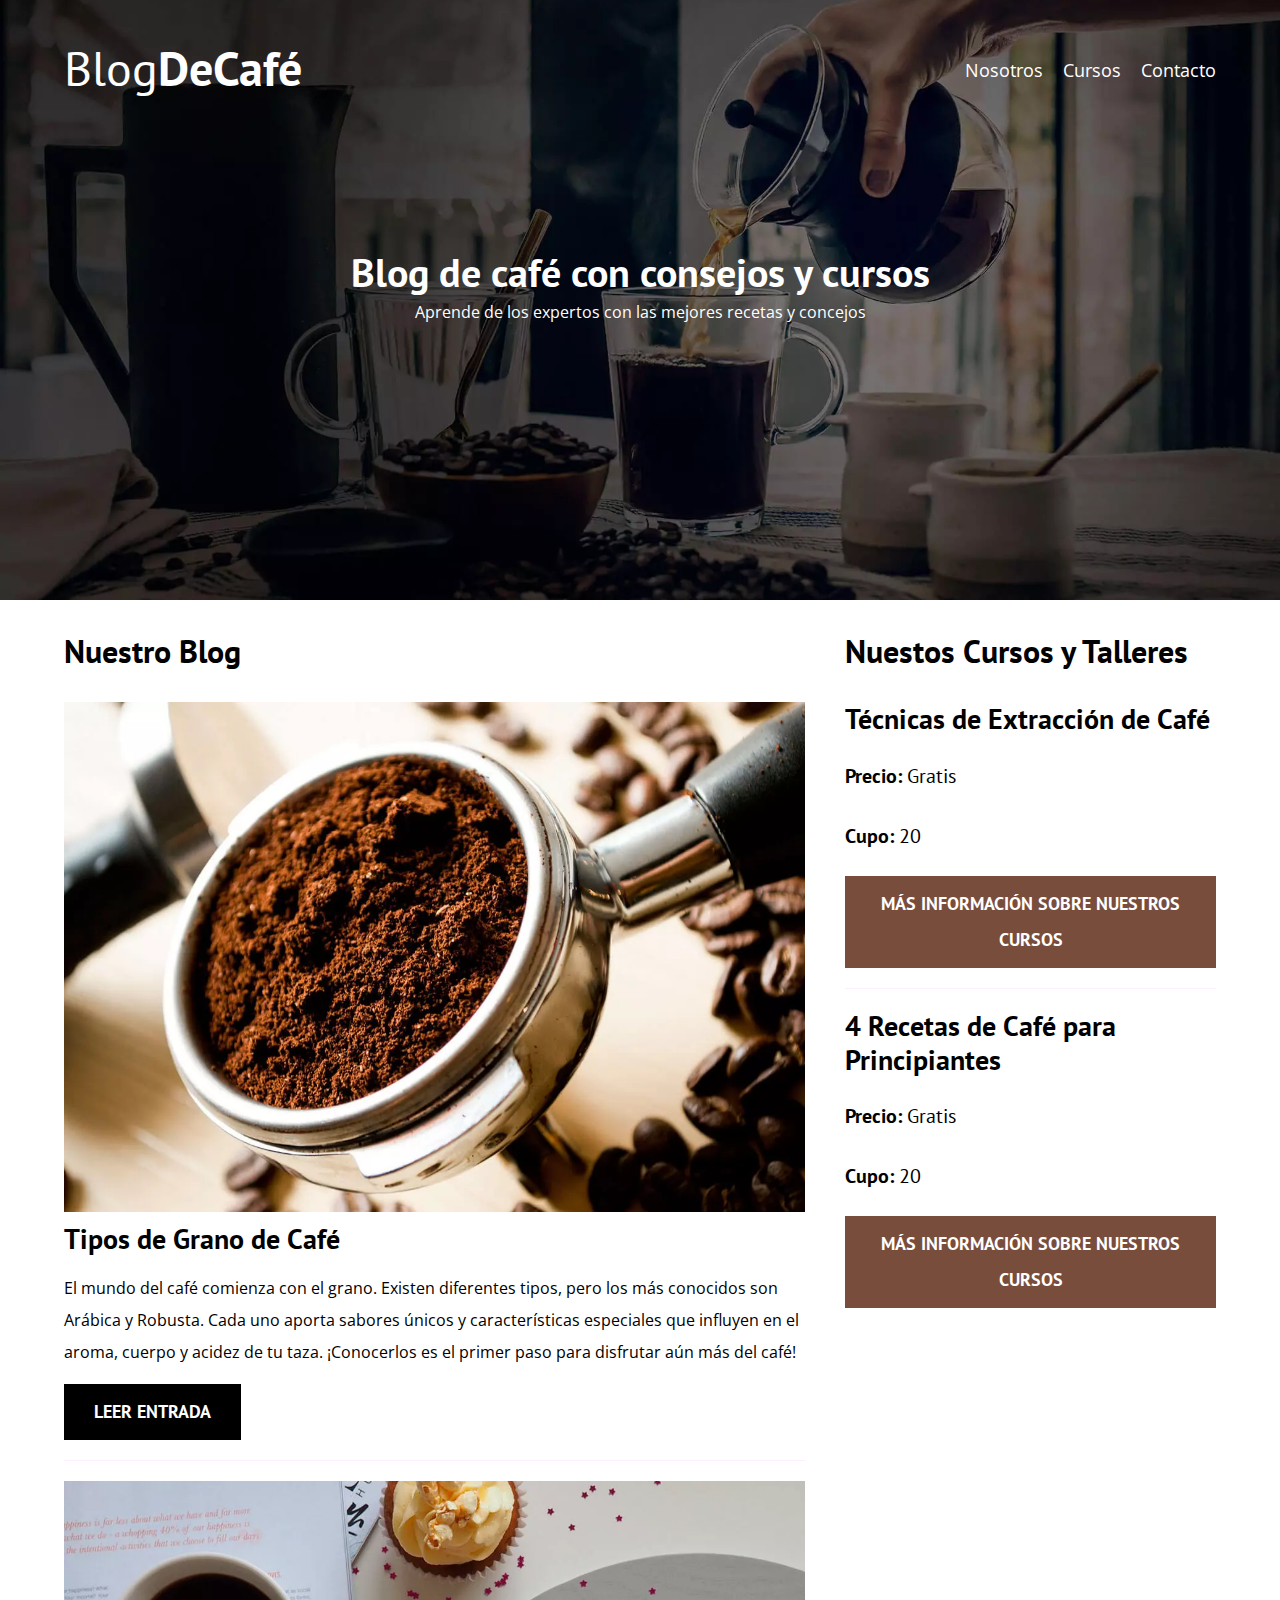
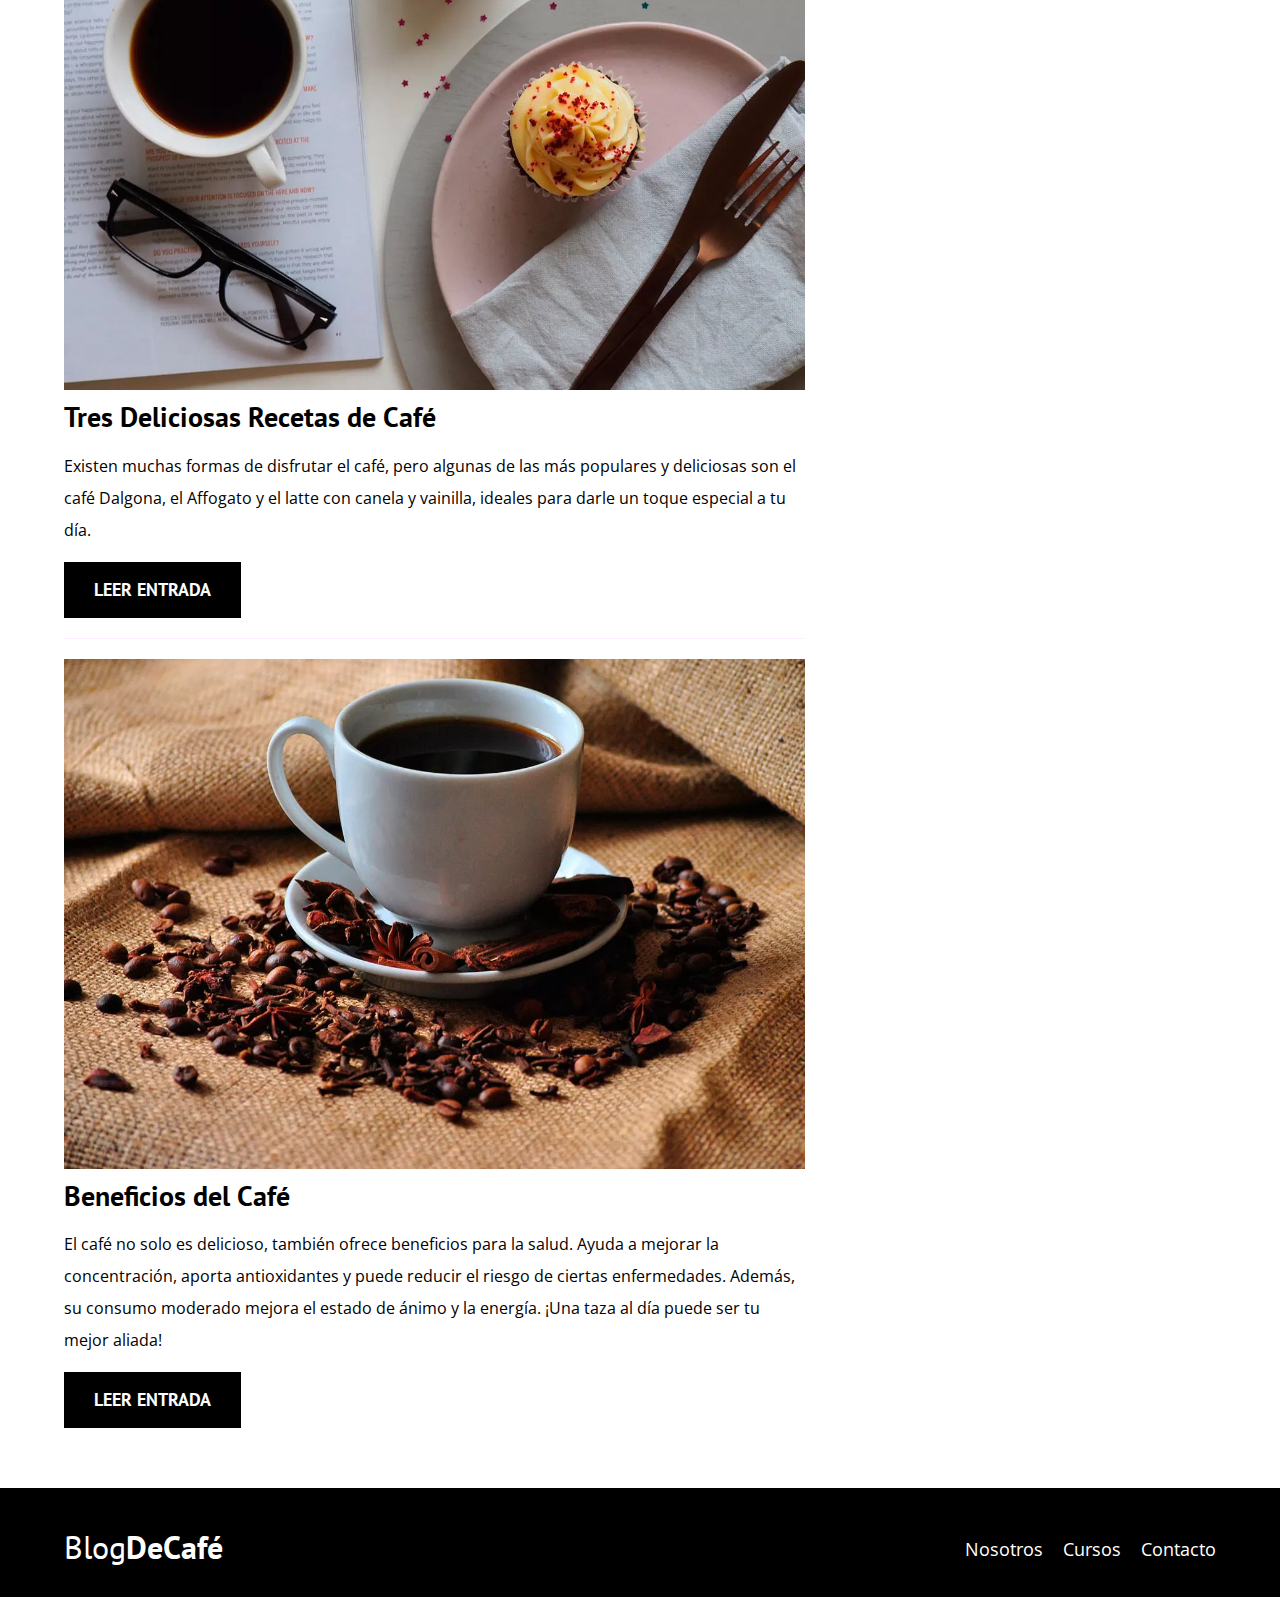
<file: index.html>
<!DOCTYPE html>
<html lang="es">
<head>
    <meta charset="UTF-8">
    <meta name="viewport" content="width=device-width, initial-scale=1.0">
    <title>BlogDeCafe</title>
    <meta name="description" content="Página web de blog de café">
    <!--prefetch-->
    <link rel="prefetch" href="nosotros.html" as="document">

    <link rel="preconnect" href="https://fonts.googleapis.com">
    <link rel="preconnect" href="https://fonts.gstatic.com" crossorigin>
    <link href="https://fonts.googleapis.com/css2?family=Open+Sans:ital@0;1&family=PT+Sans:wght@400;700&display=swap" rel="stylesheet">
    <link rel="preconnect" href="https://fonts.googleapis.com">
    <link rel="preconnect" href="https://fonts.gstatic.com" crossorigin>
    <link href="https://fonts.googleapis.com/css2?family=Open+Sans:ital@0;1&family=PT+Sans:wght@400;700&display=swap" rel="stylesheet">

    <link rel="preload" href="/assets/styles/normalize.css" as="style">
    <link rel="stylesheet" href="/assets/styles/normalize.css">
    <link rel="preload" href="/assets/styles/styles.css" as="style">
    <link rel="stylesheet" href="/assets/styles/styles.css">


</head>
<body>
    
    <header class="header">

        <div class="contenedor">
            <div class="barra">
                <a href="index.html" class="logo">
                    <h1 class="logo__nombre no-margin centrar-texto">
                        Blog<span class="logo__bold">DeCafé</span>
                    </h1>
                </a>

                <nav class="navegacion">
                    <a href="nosotros.html" class="navegacion__enlace">
                        Nosotros
                    </a>
                    <a href="cursos.html" class="navegacion__enlace">
                        Cursos
                    </a>
                    <a href="contacto.html" class="navegacion__enlace">
                        Contacto
                    </a>
                </nav>

            </div>
        </div>


        <div class="header__texto">
            <h2 class="no-margin">Blog de café con consejos y cursos</h2>
            <p class="no-margin">Aprende de los expertos con las mejores recetas y concejos</p>
        </div>
    </header>

    <div class="contenedor contenido-principal">
        <main class="blog">
            <h3>
                Nuestro Blog
            </h3>

            <article class="entrada"><!--entrada-->
                
                <div class="entrada__imagen">
                    <picture>
                        <source loading="lazy"  srcset="/assets/img/blog1.webp" type="image/webp">
                        <img loading="lazy" src="/assets/img/blog1.jpg" alt="Imagen blog de café">
                    </picture>
                    
                </div>
                
                <div class="entrada__contenido">
                    <h4 class="no-margin">
                        Tipos de Grano de Café
                    </h4>
                    <p>El mundo del café comienza con el grano. Existen diferentes tipos, pero los más conocidos son Arábica y Robusta. Cada uno aporta sabores únicos y características especiales que influyen en el aroma, cuerpo y acidez de tu taza. ¡Conocerlos es el primer paso para disfrutar aún más del café!</p>
                    <a class="boton boton--primario" href="entradaBlog1.html">Leer Entrada</a>
                </div>
            </article><!--entrada-->

            <article class="entrada"><!--entrada-->
                
                <div class="entrada__imagen">
                    <picture>
                        <source loading="lazy"  srcset="/assets/img/blog2.webp" type="image/webp">
                        <img loading="lazy" src="/assets/img/blog2.jpg" alt="Imagen blog de café">
                    </picture>
                    
                </div>
                
                <div class="entrada__contenido">
                    <h4 class="no-margin">
                        Tres Deliciosas Recetas de  Café
                    </h4>
                    <p>Existen muchas formas de disfrutar el café, pero algunas de las más populares y deliciosas son el café Dalgona, el Affogato y el latte con canela y vainilla, ideales para darle un toque especial a tu día.</p>
                    <a class="boton boton--primario" href="entradaBlog2.html">Leer Entrada</a>
                </div>
            </article><!--entrada-->

            <article class="entrada"><!--entrada-->
                
                <div class="entrada__imagen">
                    <picture>
                        <source loading="lazy"  srcset="/assets/img/blog3.webp" type="image/webp">
                        <img loading="lazy" src="/assets/img/blog3.jpg" alt="Imagen blog de café">
                    </picture>
                    
                </div>
                
                <div class="entrada__contenido">
                    <h4 class="no-margin">
                        Beneficios del Café
                    </h4>
                    <p>El café no solo es delicioso, también ofrece beneficios para la salud. Ayuda a mejorar la concentración, aporta antioxidantes y puede reducir el riesgo de ciertas enfermedades. Además, su consumo moderado mejora el estado de ánimo y la energía. ¡Una taza al día puede ser tu mejor aliada!

                    </p>
                    <a class="boton boton--primario" href="entradaBlog3.html">Leer Entrada</a>
                </div>
            </article><!--entrada-->
            
        </main>


        <aside class="sidebar">
            <h3>Nuestos Cursos y Talleres</h3>

            <ul class="cursos no-padding">
                <li class="widget-curso">
                    <h4 class="no-margin">Técnicas de Extracción de Café</h4>
                    <p class="widget-curso__label">Precio:
                        <span class="widget-curso__info">Gratis</span>
                    </p>

                    <p class="widget-curso__label">Cupo:
                        <span class="widget-curso__info">20</span>
                    </p>

                    <a class="boton boton--secundario" href="entradaBlog4.html">Más información sobre nuestros cursos</a>

                </li>

                <li class="widget-curso">
                    <h4 class="no-margin">4 Recetas de Café para Principiantes</h4>
                    <p class="widget-curso__label">Precio:
                        <span class="widget-curso__info">Gratis</span>
                    </p>

                    <p class="widget-curso__label">Cupo:
                        <span class="widget-curso__info">20</span>
                    </p>

                    <a class="boton boton--secundario" href="entradaBlog5.html">Más información sobre nuestros cursos</a>

                </li>


            </ul>

        </aside>
    </div>

    

    <footer class="footer">
        <div class="contenedor">
            <div class="barra">
                <a href="index.html" class="logo">
                    <h3 class="logo__nombre no-margin centrar-texto">
                        Blog<span class="logo__bold">DeCafé</span>
                    </h3>
                </a>
    
                <nav class="navegacion">
                    <a href="nosotros.html" class="navegacion__enlace">
                        Nosotros
                    </a>
                    <a href="cursos.html" class="navegacion__enlace">
                        Cursos
                    </a>
                    <a href="contacto.html" class="navegacion__enlace">
                        Contacto
                    </a>
                </nav>
    
            </div>    
        </div>

    </footer>

    <script src="js/modernizr.js"></script>

</body>
</html>
</file>
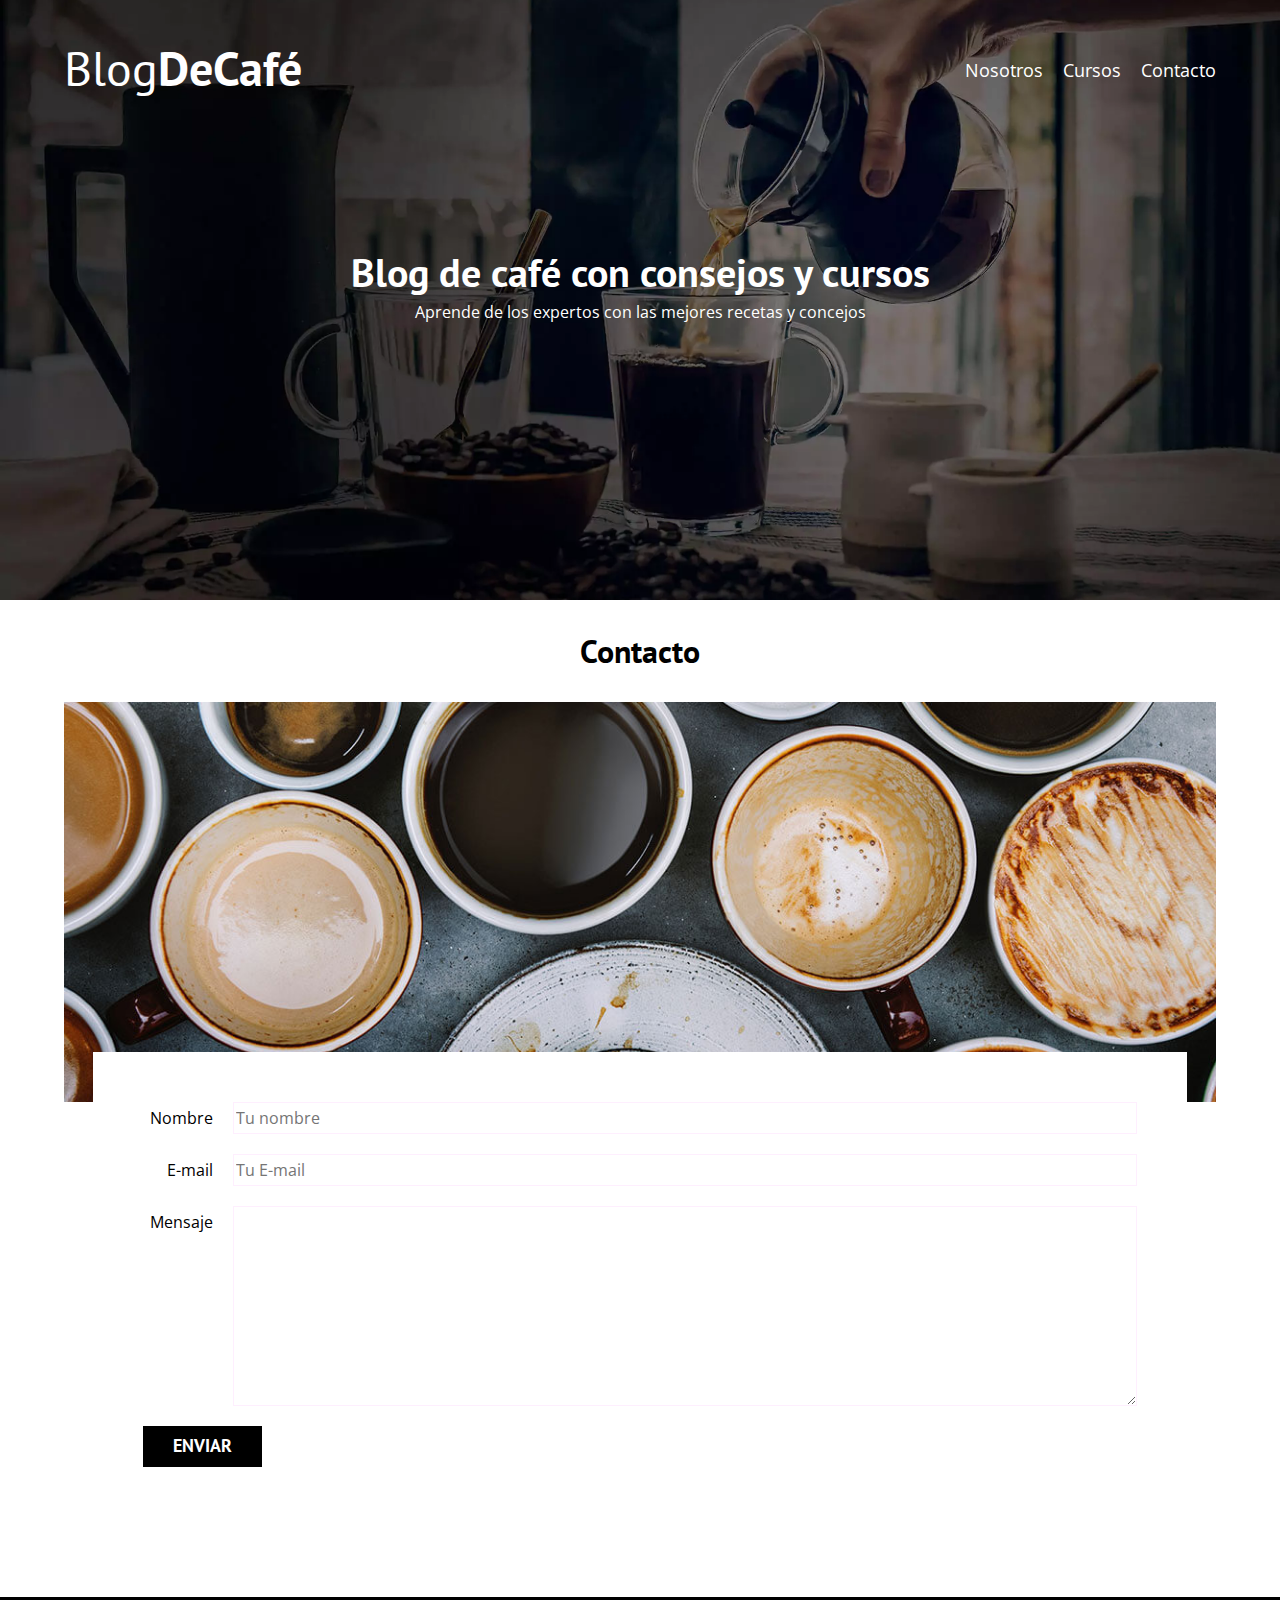
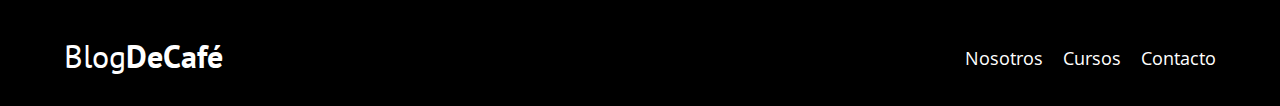
<file: contacto.html>
<!DOCTYPE html>
<html lang="es">
    <head>
        <meta charset="UTF-8">
        <meta name="viewport" content="width=device-width, initial-scale=1.0">
        <title>BlogDeCafe</title>
    
        <link rel="preconnect" href="https://fonts.googleapis.com">
        <link rel="preconnect" href="https://fonts.gstatic.com" crossorigin>
        <link href="https://fonts.googleapis.com/css2?family=Open+Sans:ital@0;1&family=PT+Sans:wght@400;700&display=swap" rel="stylesheet">
        <link rel="preconnect" href="https://fonts.googleapis.com">
        <link rel="preconnect" href="https://fonts.gstatic.com" crossorigin>
        <link href="https://fonts.googleapis.com/css2?family=Open+Sans:ital@0;1&family=PT+Sans:wght@400;700&display=swap" rel="stylesheet">
    
        <link rel="preload" href="/assets/styles/normalize.css" as="style">
        <link rel="stylesheet" href="/assets/styles/normalize.css">
        <link rel="preload" href="/assets/styles/styles.css" as="style">
        <link rel="stylesheet" href="/assets/styles/styles.css">
    
        <link rel="preload" href="assets/img/blog1.jpg" as="image">
    
    </head>
<body>
    
    <header class="header">

        <div class="contenedor">
            <div class="barra">
                <a href="index.html" class="logo">
                    <h1 class="logo__nombre no-margin centrar-texto">
                        Blog<span class="logo__bold">DeCafé</span>
                    </h1>
                </a>

                <nav class="navegacion">
                    <a href="nosotros.html" class="navegacion__enlace">
                        Nosotros
                    </a>
                    <a href="cursos.html" class="navegacion__enlace">
                        Cursos
                    </a>
                    <a href="contacto.html" class="navegacion__enlace">
                        Contacto
                    </a>
                </nav>

            </div>
        </div>


        <div class="header__texto">
            <h2 class="no-margin">Blog de café con consejos y cursos</h2>
            <p class="no-margin">Aprende de los expertos con las mejores recetas y concejos</p>
        </div>
    </header>


    <main class="contenedor">
        <h3 class="centrar-texto">
           Contacto
        </h3>

        <div class="contacto-bg">

        </div>
        
        <form class="formulario">
            <div class="campo">
                <label for="nombre" class="campo__label">Nombre</label>
                <input class="campo__field" type="text" placeholder="Tu nombre" id="nombre">
            </div>

            <div class="campo">
                <label class="campo__label" for="email">E-mail</label>
                <input class="campo__field" type="email" placeholder="Tu E-mail" id="email">
            </div>

            <div class="campo">
                <label class="campo__label" for="mensaje">Mensaje</label>
                <textarea class="campo__field campo__field--texarea" id="mensaje"></textarea>
            </div>

            <div class="campo">
                <input type="submit" value="Enviar" class="boton boton--primario">
            </div>

        </form>

    </main>


    <footer class="footer">
        <div class="contenedor">
            <div class="barra">
                <a href="index.html" class="logo">
                    <h3 class="logo__nombre no-margin centrar-texto">
                        Blog<span class="logo__bold">DeCafé</span>
                    </h3>
                </a>
    
                <nav class="navegacion">
                    <a href="nosotros.html" class="navegacion__enlace">
                        Nosotros
                    </a>
                    <a href="cursos.html" class="navegacion__enlace">
                        Cursos
                    </a>
                    <a href="contacto.html" class="navegacion__enlace">
                        Contacto
                    </a>
                </nav>
    
            </div>    
        </div>

    </footer>

    <script src="js/modernizr.js"></script>

</body>
</html>
</file>
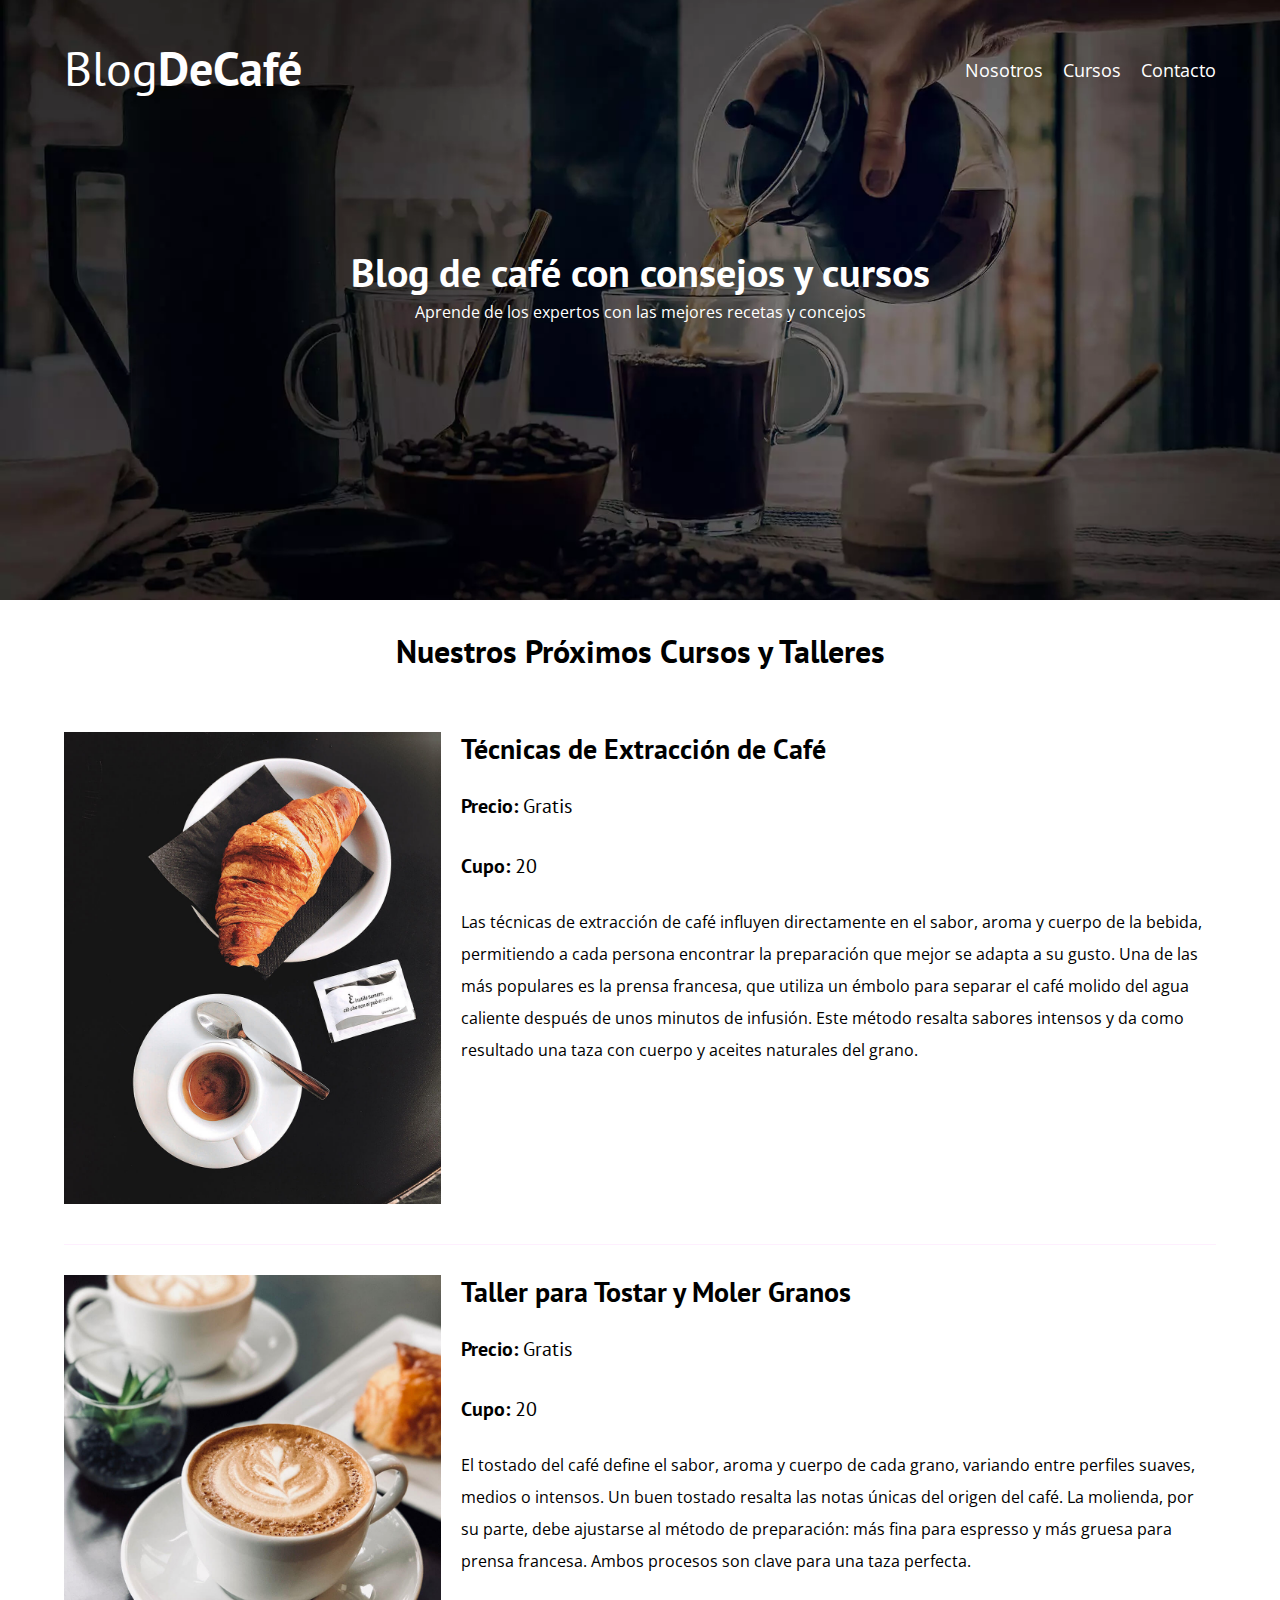
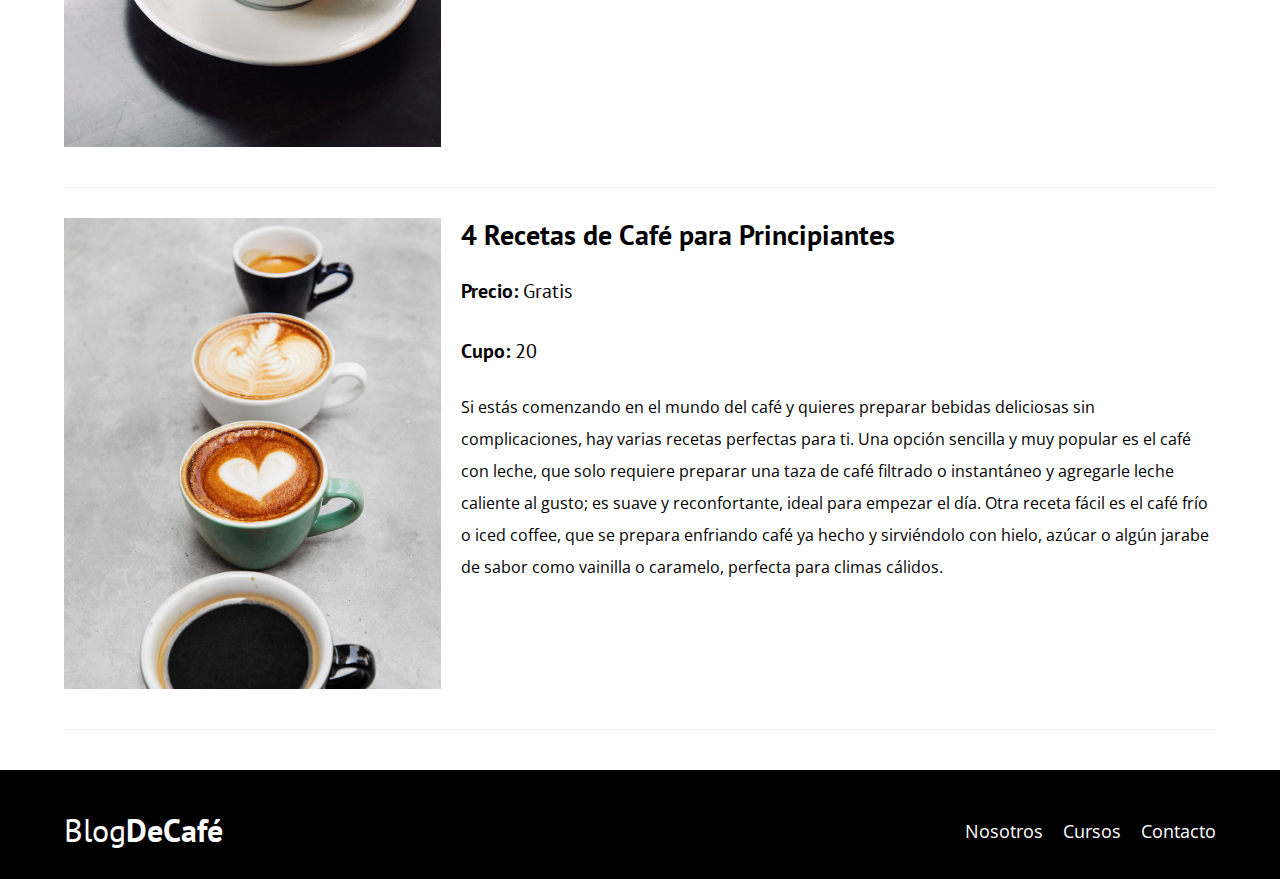
<file: cursos.html>
<!DOCTYPE html>
<html lang="es">
    <head>
        <meta charset="UTF-8">
        <meta name="viewport" content="width=device-width, initial-scale=1.0">
        <title>BlogDeCafe</title>
    
        <link rel="preconnect" href="https://fonts.googleapis.com">
        <link rel="preconnect" href="https://fonts.gstatic.com" crossorigin>
        <link href="https://fonts.googleapis.com/css2?family=Open+Sans:ital@0;1&family=PT+Sans:wght@400;700&display=swap" rel="stylesheet">
        <link rel="preconnect" href="https://fonts.googleapis.com">
        <link rel="preconnect" href="https://fonts.gstatic.com" crossorigin>
        <link href="https://fonts.googleapis.com/css2?family=Open+Sans:ital@0;1&family=PT+Sans:wght@400;700&display=swap" rel="stylesheet">
    
        <link rel="preload" href="/assets/styles/normalize.css" as="style">
        <link rel="stylesheet" href="/assets/styles/normalize.css">
        <link rel="preload" href="/assets/styles/styles.css" as="style">
        <link rel="stylesheet" href="/assets/styles/styles.css">
    
        <link rel="preload" href="assets/img/blog1.jpg" as="image">
    
    </head>
<body>
    
    <header class="header">

        <div class="contenedor">
            <div class="barra">
                <a href="index.html" class="logo">
                    <h1 class="logo__nombre no-margin centrar-texto">
                        Blog<span class="logo__bold">DeCafé</span>
                    </h1>
                </a>

                <nav class="navegacion">
                    <a href="nosotros.html" class="navegacion__enlace">
                        Nosotros
                    </a>
                    <a href="cursos.html" class="navegacion__enlace">
                        Cursos
                    </a>
                    <a href="contacto.html" class="navegacion__enlace">
                        Contacto
                    </a>
                </nav>

            </div>
        </div>


        <div class="header__texto">
            <h2 class="no-margin">Blog de café con consejos y cursos</h2>
            <p class="no-margin">Aprende de los expertos con las mejores recetas y concejos</p>
        </div>
    </header>


    <main class="contenedor">
        <h3 class="centrar-texto">
           Nuestros Próximos Cursos y Talleres
        </h3>

        <div class="curso">

            <div class="curso__imagen">
                <img src="assets/img/curso1.jpg" alt="Imagen del curso 1">
            </div>

            <div class="curso__informacion">
                <h4 class="no-margin">Técnicas de Extracción de Café</h4>
            
                <p class="curso__label">Precio:
                    <span class="curso__info">Gratis</span>
                </p>

                <p class="curso__label">Cupo:
                    <span class="curso__info">20</span>
                </p>

                <p class="curso__descripcion">
                    Las técnicas de extracción de café influyen directamente en el sabor, aroma y cuerpo de la bebida, permitiendo a cada persona encontrar la preparación que mejor se adapta a su gusto. Una de las más populares es la prensa francesa, que utiliza un émbolo para separar el café molido del agua caliente después de unos minutos de infusión. Este método resalta sabores intensos y da como resultado una taza con cuerpo y aceites naturales del grano.
                </p>

            </div><!--curso infromacion-->

        </div><!--curso-->

        <div class="curso">

            <div class="curso__imagen">
                <img src="assets/img/curso2.jpg" alt="Imagen del curso 2">
            </div>

            <div class="curso__informacion">
                <h4 class="no-margin">Taller para Tostar y Moler Granos</h4>
            
                <p class="curso__label">Precio:
                    <span class="curso__info">Gratis</span>
                </p>

                <p class="curso__label">Cupo:
                    <span class="curso__info">20</span>
                </p>

                <p class="curso__descripcion">
                    El tostado del café define el sabor, aroma y cuerpo de cada grano, variando entre perfiles suaves, medios o intensos. Un buen tostado resalta las notas únicas del origen del café. La molienda, por su parte, debe ajustarse al método de preparación: más fina para espresso y más gruesa para prensa francesa. Ambos procesos son clave para una taza perfecta. 
                </p>

            </div><!--curso infromacion-->

        </div><!--curso-->

        <div class="curso">

            <div class="curso__imagen">
                <img src="assets/img/curso3.jpg" alt="Imagen del curso 3">
            </div>

            <div class="curso__informacion">
                <h4 class="no-margin">4 Recetas de Café para Principiantes</h4>
            
                <p class="curso__label">Precio:
                    <span class="curso__info">Gratis</span>
                </p>

                <p class="curso__label">Cupo:
                    <span class="curso__info">20</span>
                </p>

                <p class="curso__descripcion">
                    Si estás comenzando en el mundo del café y quieres preparar bebidas deliciosas sin complicaciones, hay varias recetas perfectas para ti. Una opción sencilla y muy popular es el café con leche, que solo requiere preparar una taza de café filtrado o instantáneo y agregarle leche caliente al gusto; es suave y reconfortante, ideal para empezar el día. Otra receta fácil es el café frío o iced coffee, que se prepara enfriando café ya hecho y sirviéndolo con hielo, azúcar o algún jarabe de sabor como vainilla o caramelo, perfecta para climas cálidos.
                </p>

            </div><!--curso infromacion-->

        </div><!--curso-->

    </main>


    <footer class="footer">
        <div class="contenedor">
            <div class="barra">
                <a href="index.html" class="logo">
                    <h3 class="logo__nombre no-margin centrar-texto">
                        Blog<span class="logo__bold">DeCafé</span>
                    </h3>
                </a>
    
                <nav class="navegacion">
                    <a href="nosotros.html" class="navegacion__enlace">
                        Nosotros
                    </a>
                    <a href="cursos.html" class="navegacion__enlace">
                        Cursos
                    </a>
                    <a href="contacto.html" class="navegacion__enlace">
                        Contacto
                    </a>
                </nav>
    
            </div>    
        </div>

    </footer>
    <script src="js/modernizr.js"></script>
</body>
</html>
</file>
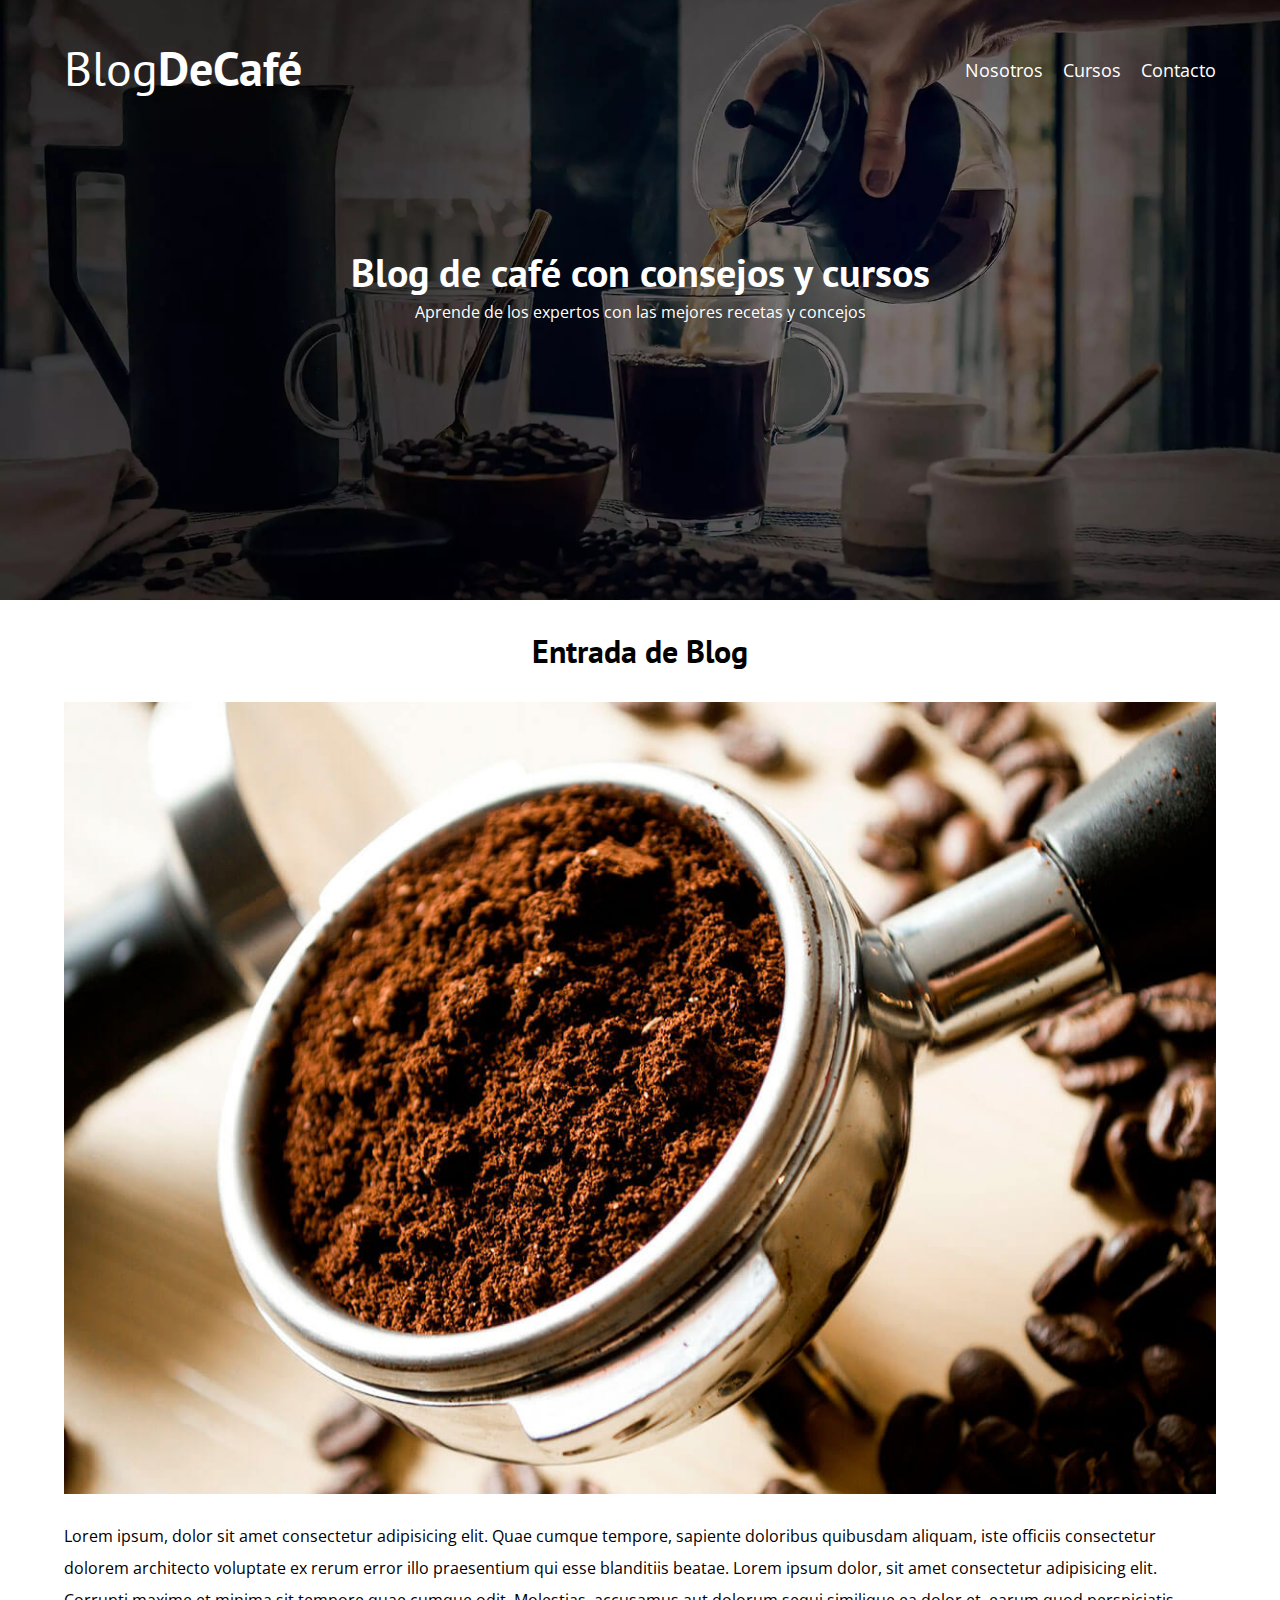
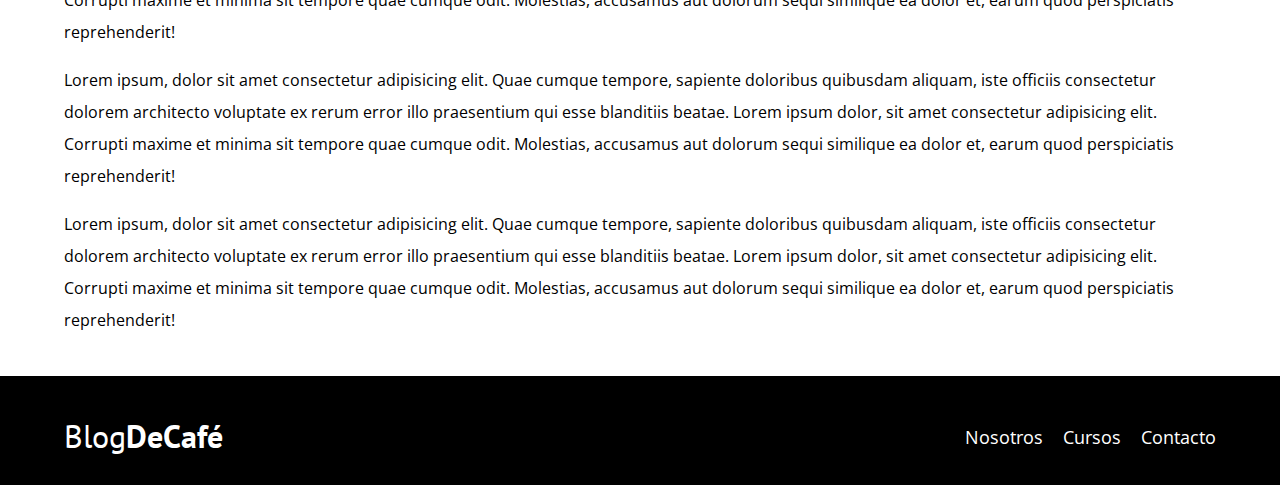
<file: entrada.html>
<!DOCTYPE html>
<html lang="es">
    <head>
        <meta charset="UTF-8">
        <meta name="viewport" content="width=device-width, initial-scale=1.0">
        <title>BlogDeCafe</title>
    
        <link rel="preconnect" href="https://fonts.googleapis.com">
        <link rel="preconnect" href="https://fonts.gstatic.com" crossorigin>
        <link href="https://fonts.googleapis.com/css2?family=Open+Sans:ital@0;1&family=PT+Sans:wght@400;700&display=swap" rel="stylesheet">
        <link rel="preconnect" href="https://fonts.googleapis.com">
        <link rel="preconnect" href="https://fonts.gstatic.com" crossorigin>
        <link href="https://fonts.googleapis.com/css2?family=Open+Sans:ital@0;1&family=PT+Sans:wght@400;700&display=swap" rel="stylesheet">
    
        <link rel="preload" href="/assets/styles/normalize.css" as="style">
        <link rel="stylesheet" href="/assets/styles/normalize.css">
        <link rel="preload" href="/assets/styles/styles.css" as="style">
        <link rel="stylesheet" href="/assets/styles/styles.css">
    
        <link rel="preload" href="assets/img/blog1.jpg" as="image">
    
    </head>
<body>
    
    <header class="header">

        <div class="contenedor">
            <div class="barra">
                <a href="index.html" class="logo">
                    <h1 class="logo__nombre no-margin centrar-texto">
                        Blog<span class="logo__bold">DeCafé</span>
                    </h1>
                </a>

                <nav class="navegacion">
                    <a href="nosotros.html" class="navegacion__enlace">
                        Nosotros
                    </a>
                    <a href="cursos.html" class="navegacion__enlace">
                        Cursos
                    </a>
                    <a href="contacto.html" class="navegacion__enlace">
                        Contacto
                    </a>
                </nav>

            </div>
        </div>


        <div class="header__texto">
            <h2 class="no-margin">Blog de café con consejos y cursos</h2>
            <p class="no-margin">Aprende de los expertos con las mejores recetas y concejos</p>
        </div>
    </header>


    <main class="contenedor">
        <h3 class="centrar-texto">
            Entrada de Blog
        </h3>

        <img src="assets/img/blog1.jpg" alt="Imagen del Blog">

        <p>
            Lorem ipsum, dolor sit amet consectetur adipisicing elit. Quae cumque tempore, sapiente doloribus quibusdam aliquam, iste officiis consectetur dolorem architecto voluptate ex rerum error illo praesentium qui esse blanditiis beatae.
            Lorem ipsum dolor, sit amet consectetur adipisicing elit. Corrupti maxime et minima sit tempore quae cumque odit. Molestias, accusamus aut dolorum sequi similique ea dolor et, earum quod perspiciatis reprehenderit!
        </p>

        <p>
            Lorem ipsum, dolor sit amet consectetur adipisicing elit. Quae cumque tempore, sapiente doloribus quibusdam aliquam, iste officiis consectetur dolorem architecto voluptate ex rerum error illo praesentium qui esse blanditiis beatae.
            Lorem ipsum dolor, sit amet consectetur adipisicing elit. Corrupti maxime et minima sit tempore quae cumque odit. Molestias, accusamus aut dolorum sequi similique ea dolor et, earum quod perspiciatis reprehenderit!
        </p>

        <p>
            Lorem ipsum, dolor sit amet consectetur adipisicing elit. Quae cumque tempore, sapiente doloribus quibusdam aliquam, iste officiis consectetur dolorem architecto voluptate ex rerum error illo praesentium qui esse blanditiis beatae.
            Lorem ipsum dolor, sit amet consectetur adipisicing elit. Corrupti maxime et minima sit tempore quae cumque odit. Molestias, accusamus aut dolorum sequi similique ea dolor et, earum quod perspiciatis reprehenderit!
        </p>
        

    </main>


    <footer class="footer">
        <div class="contenedor">
            <div class="barra">
                <a href="index.html" class="logo">
                    <h3 class="logo__nombre no-margin centrar-texto">
                        Blog<span class="logo__bold">DeCafé</span>
                    </h3>
                </a>
    
                <nav class="navegacion">
                    <a href="nosotros.html" class="navegacion__enlace">
                        Nosotros
                    </a>
                    <a href="cursos.html" class="navegacion__enlace">
                        Cursos
                    </a>
                    <a href="contacto.html" class="navegacion__enlace">
                        Contacto
                    </a>
                </nav>
    
            </div>    
        </div>

    </footer>
    <script src="js/modernizr.js"></script>
</body>
</html>
</file>
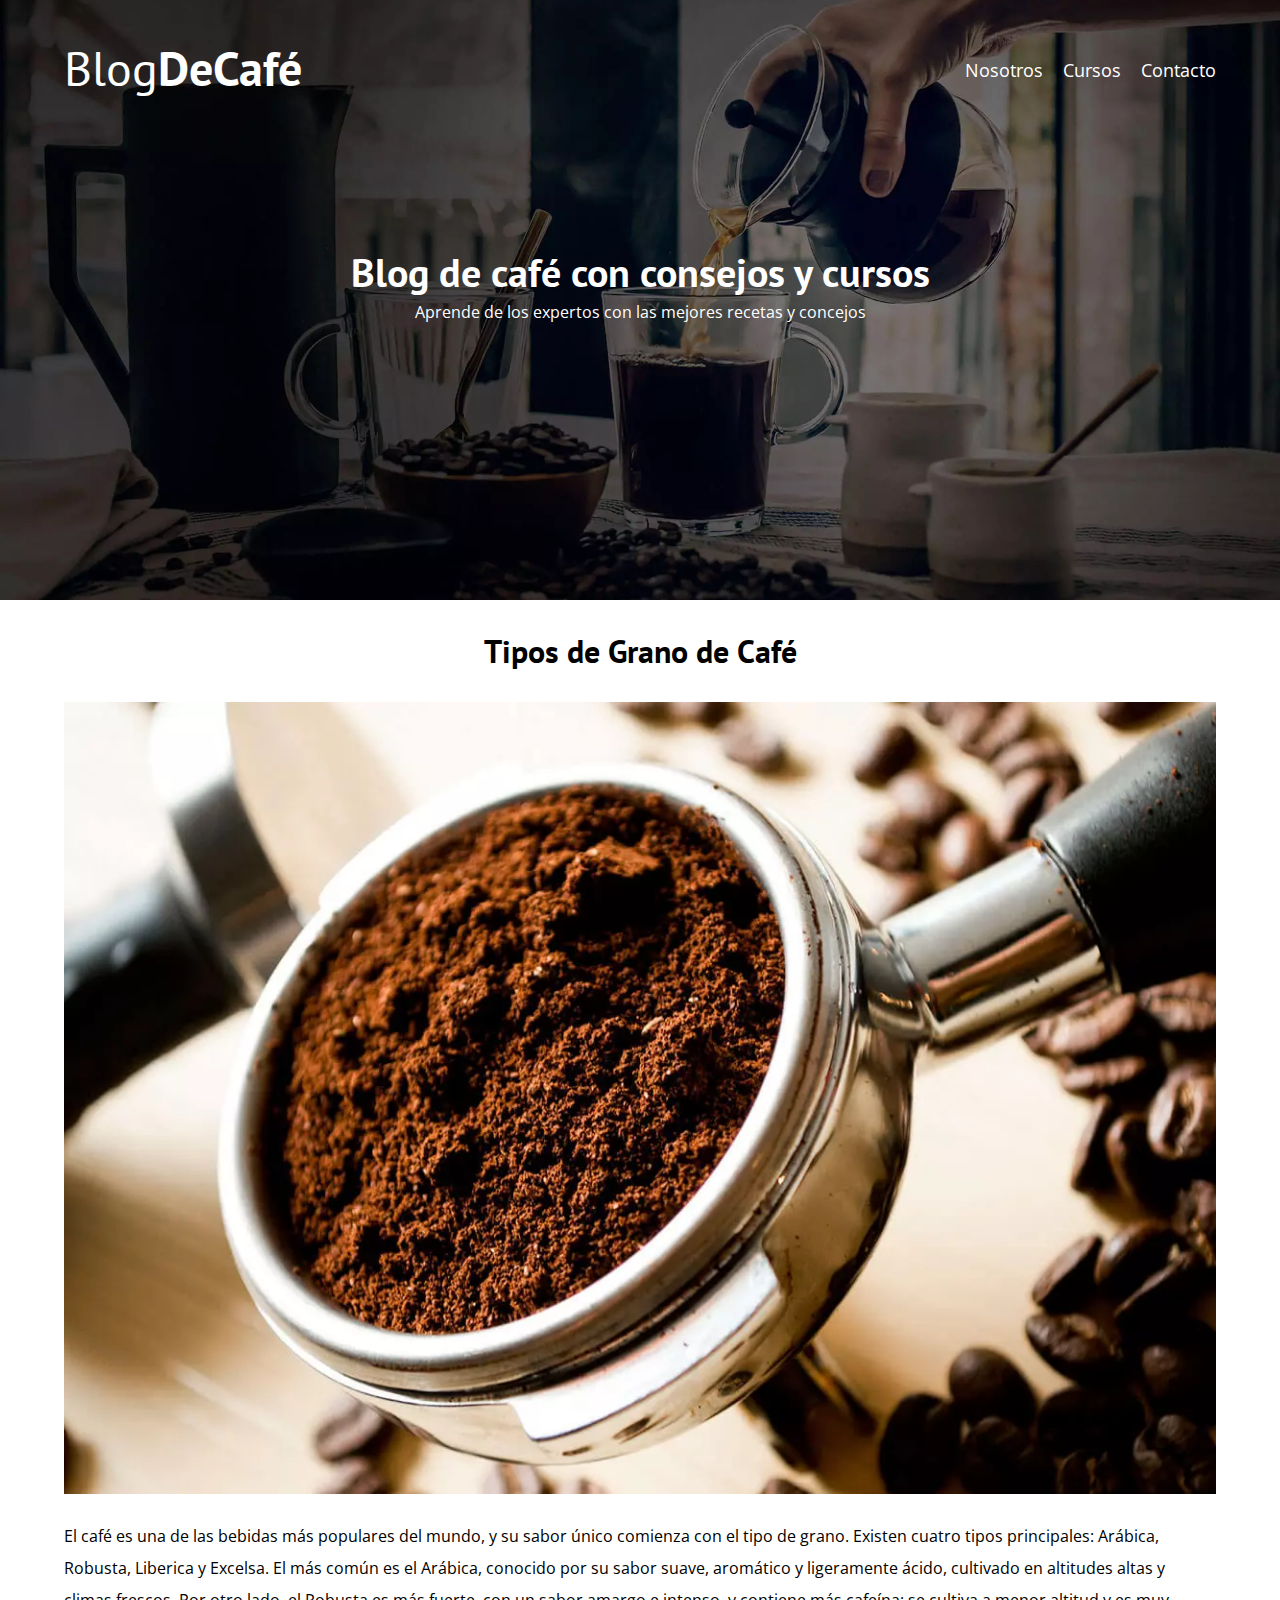
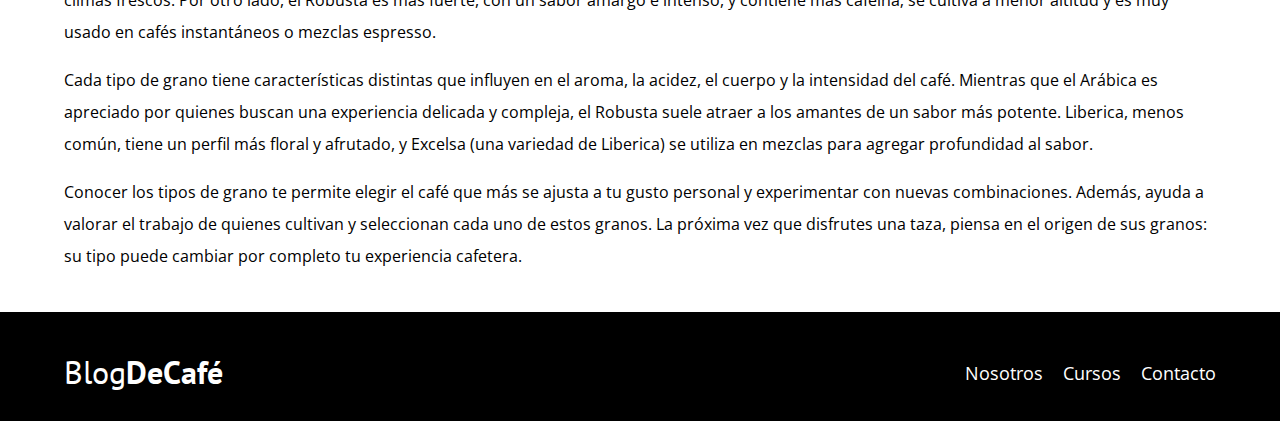
<file: entradaBlog1.html>
<!DOCTYPE html>
<html lang="es">
    <head>
        <meta charset="UTF-8">
        <meta name="viewport" content="width=device-width, initial-scale=1.0">
        <title>BlogDeCafe</title>
    
        <link rel="preconnect" href="https://fonts.googleapis.com">
        <link rel="preconnect" href="https://fonts.gstatic.com" crossorigin>
        <link href="https://fonts.googleapis.com/css2?family=Open+Sans:ital@0;1&family=PT+Sans:wght@400;700&display=swap" rel="stylesheet">
        <link rel="preconnect" href="https://fonts.googleapis.com">
        <link rel="preconnect" href="https://fonts.gstatic.com" crossorigin>
        <link href="https://fonts.googleapis.com/css2?family=Open+Sans:ital@0;1&family=PT+Sans:wght@400;700&display=swap" rel="stylesheet">
    
        <link rel="preload" href="/assets/styles/normalize.css" as="style">
        <link rel="stylesheet" href="/assets/styles/normalize.css">
        <link rel="preload" href="/assets/styles/styles.css" as="style">
        <link rel="stylesheet" href="/assets/styles/styles.css">
    
        <link rel="preload" href="assets/img/blog1.jpg" as="image">
    
    </head>
<body>
    
    <header class="header">

        <div class="contenedor">
            <div class="barra">
                <a href="index.html" class="logo">
                    <h1 class="logo__nombre no-margin centrar-texto">
                        Blog<span class="logo__bold">DeCafé</span>
                    </h1>
                </a>

                <nav class="navegacion">
                    <a href="nosotros.html" class="navegacion__enlace">
                        Nosotros
                    </a>
                    <a href="cursos.html" class="navegacion__enlace">
                        Cursos
                    </a>
                    <a href="contacto.html" class="navegacion__enlace">
                        Contacto
                    </a>
                </nav>

            </div>
        </div>


        <div class="header__texto">
            <h2 class="no-margin">Blog de café con consejos y cursos</h2>
            <p class="no-margin">Aprende de los expertos con las mejores recetas y concejos</p>
        </div>
    </header>


    <main class="contenedor">
        <h3 class="centrar-texto">
            Tipos de Grano de Café
        </h3>
        <picture>
            <source loading="lazy"  srcset="/assets/img/blog1.webp" type="image/webp">
            <img loading="lazy" src="/assets/img/blog1.jpg" alt="Imagen blog de café">
        </picture>
        <p>
            El café es una de las bebidas más populares del mundo, y su sabor único comienza con el tipo de grano. Existen cuatro tipos principales: Arábica, Robusta, Liberica y Excelsa. El más común es el Arábica, conocido por su sabor suave, aromático y ligeramente ácido, cultivado en altitudes altas y climas frescos. Por otro lado, el Robusta es más fuerte, con un sabor amargo e intenso, y contiene más cafeína; se cultiva a menor altitud y es muy usado en cafés instantáneos o mezclas espresso.
        </p>

        <p>
            Cada tipo de grano tiene características distintas que influyen en el aroma, la acidez, el cuerpo y la intensidad del café. Mientras que el Arábica es apreciado por quienes buscan una experiencia delicada y compleja, el Robusta suele atraer a los amantes de un sabor más potente. Liberica, menos común, tiene un perfil más floral y afrutado, y Excelsa (una variedad de Liberica) se utiliza en mezclas para agregar profundidad al sabor.
        </p>

        <p>
            Conocer los tipos de grano te permite elegir el café que más se ajusta a tu gusto personal y experimentar con nuevas combinaciones. Además, ayuda a valorar el trabajo de quienes cultivan y seleccionan cada uno de estos granos. La próxima vez que disfrutes una taza, piensa en el origen de sus granos: su tipo puede cambiar por completo tu experiencia cafetera.
        </p>
        

    </main>


    <footer class="footer">
        <div class="contenedor">
            <div class="barra">
                <a href="index.html" class="logo">
                    <h3 class="logo__nombre no-margin centrar-texto">
                        Blog<span class="logo__bold">DeCafé</span>
                    </h3>
                </a>
    
                <nav class="navegacion">
                    <a href="nosotros.html" class="navegacion__enlace">
                        Nosotros
                    </a>
                    <a href="cursos.html" class="navegacion__enlace">
                        Cursos
                    </a>
                    <a href="contacto.html" class="navegacion__enlace">
                        Contacto
                    </a>
                </nav>
    
            </div>    
        </div>

    </footer>
    <script src="js/modernizr.js"></script>
</body>
</html>
</file>
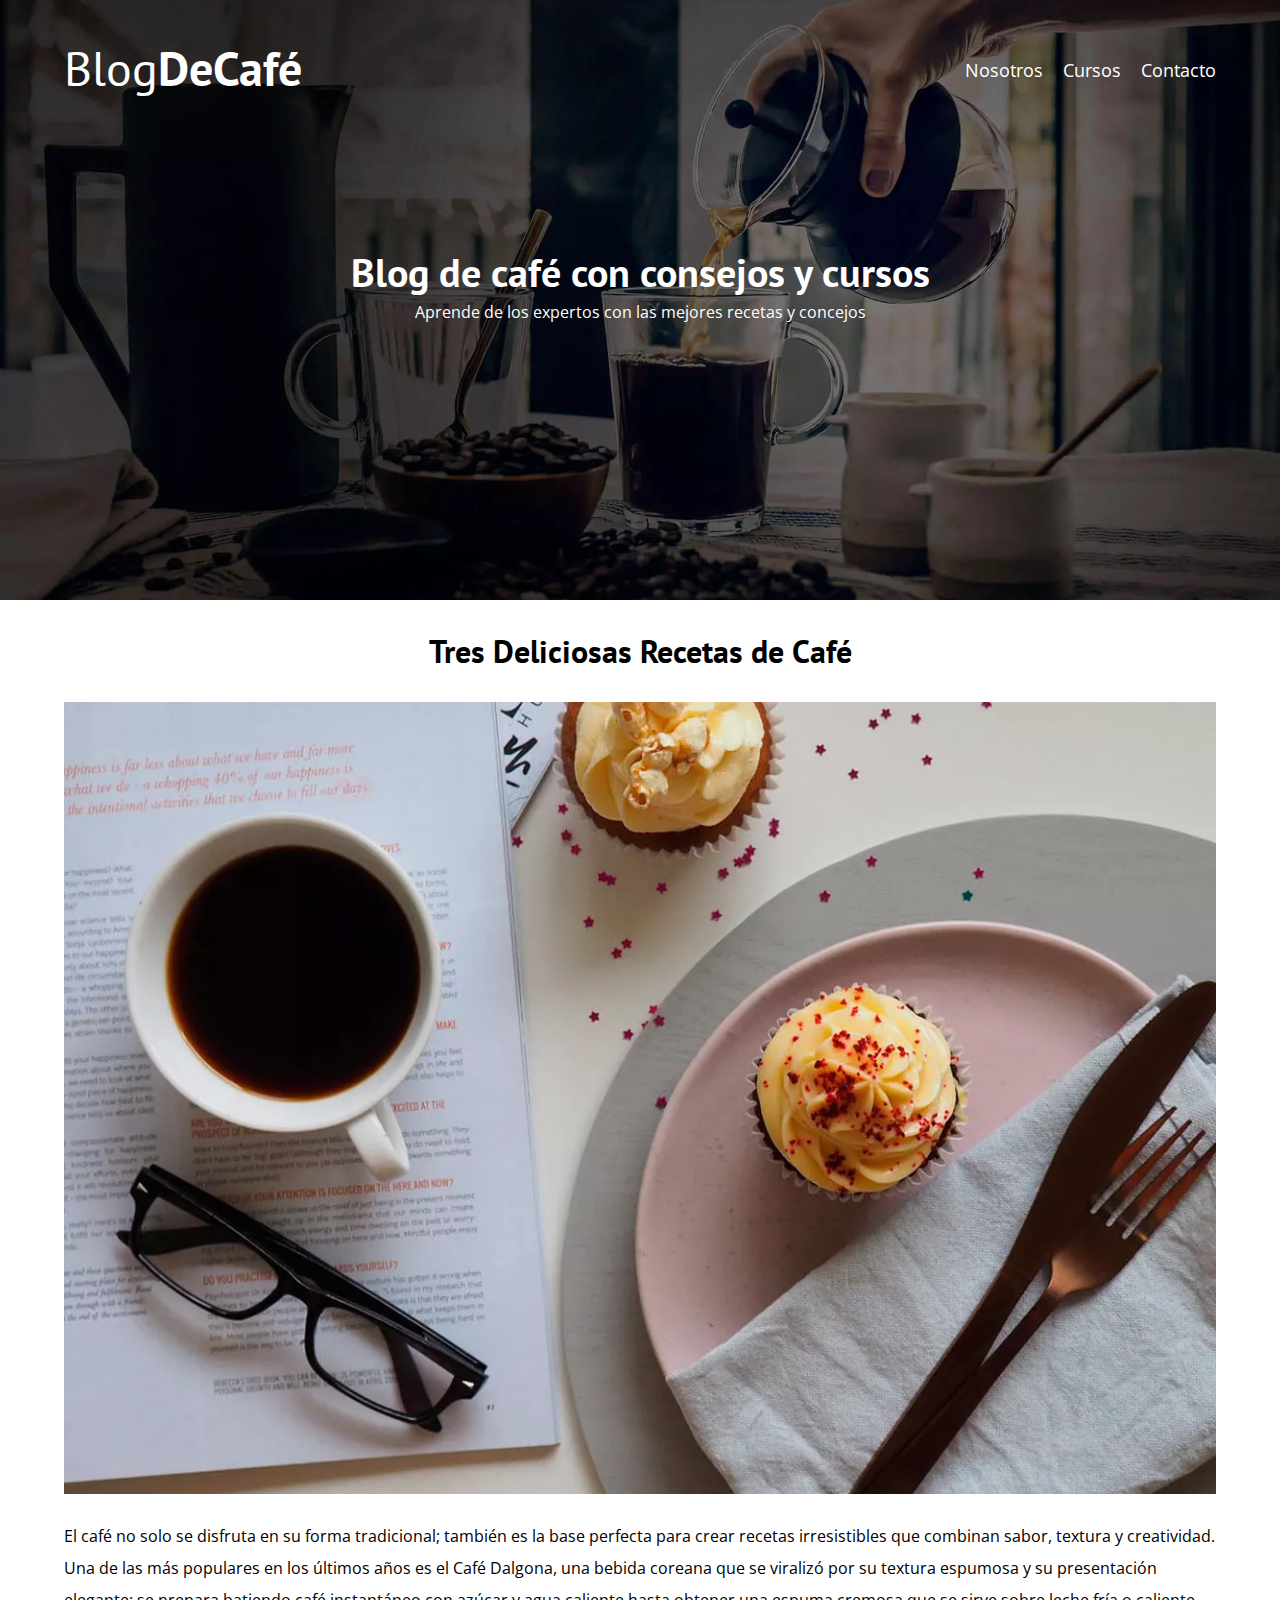
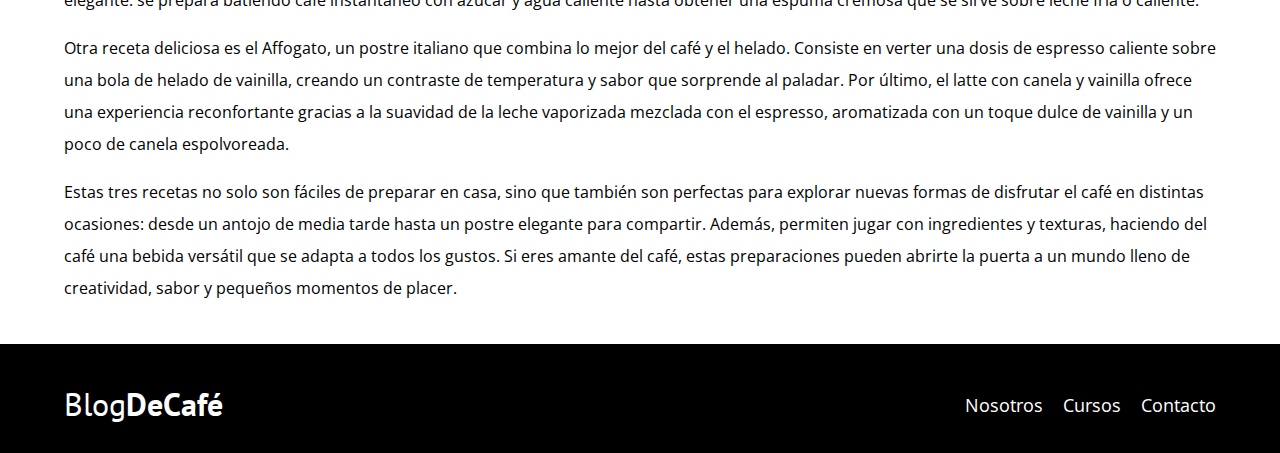
<file: entradaBlog2.html>
<!DOCTYPE html>
<html lang="es">
    <head>
        <meta charset="UTF-8">
        <meta name="viewport" content="width=device-width, initial-scale=1.0">
        <title>BlogDeCafe</title>
    
        <link rel="preconnect" href="https://fonts.googleapis.com">
        <link rel="preconnect" href="https://fonts.gstatic.com" crossorigin>
        <link href="https://fonts.googleapis.com/css2?family=Open+Sans:ital@0;1&family=PT+Sans:wght@400;700&display=swap" rel="stylesheet">
        <link rel="preconnect" href="https://fonts.googleapis.com">
        <link rel="preconnect" href="https://fonts.gstatic.com" crossorigin>
        <link href="https://fonts.googleapis.com/css2?family=Open+Sans:ital@0;1&family=PT+Sans:wght@400;700&display=swap" rel="stylesheet">
    
        <link rel="preload" href="/assets/styles/normalize.css" as="style">
        <link rel="stylesheet" href="/assets/styles/normalize.css">
        <link rel="preload" href="/assets/styles/styles.css" as="style">
        <link rel="stylesheet" href="/assets/styles/styles.css">
    
        <link rel="preload" href="assets/img/blog1.jpg" as="image">
    
    </head>
<body>
    
    <header class="header">

        <div class="contenedor">
            <div class="barra">
                <a href="index.html" class="logo">
                    <h1 class="logo__nombre no-margin centrar-texto">
                        Blog<span class="logo__bold">DeCafé</span>
                    </h1>
                </a>

                <nav class="navegacion">
                    <a href="nosotros.html" class="navegacion__enlace">
                        Nosotros
                    </a>
                    <a href="cursos.html" class="navegacion__enlace">
                        Cursos
                    </a>
                    <a href="contacto.html" class="navegacion__enlace">
                        Contacto
                    </a>
                </nav>

            </div>
        </div>


        <div class="header__texto">
            <h2 class="no-margin">Blog de café con consejos y cursos</h2>
            <p class="no-margin">Aprende de los expertos con las mejores recetas y concejos</p>
        </div>
    </header>


    <main class="contenedor">
        <h3 class="centrar-texto">
            Tres Deliciosas Recetas de Café
        </h3>
        <picture>
            <source loading="lazy"  srcset="/assets/img/blog2.webp" type="image/webp">
            <img loading="lazy" src="/assets/img/blog2.jpg" alt="Imagen blog de café">
        </picture>

        <p>
            El café no solo se disfruta en su forma tradicional; también es la base perfecta para crear recetas irresistibles que combinan sabor, textura y creatividad. Una de las más populares en los últimos años es el Café Dalgona, una bebida coreana que se viralizó por su textura espumosa y su presentación elegante: se prepara batiendo café instantáneo con azúcar y agua caliente hasta obtener una espuma cremosa que se sirve sobre leche fría o caliente.
        </p>

        <p>
            Otra receta deliciosa es el Affogato, un postre italiano que combina lo mejor del café y el helado. Consiste en verter una dosis de espresso caliente sobre una bola de helado de vainilla, creando un contraste de temperatura y sabor que sorprende al paladar. Por último, el latte con canela y vainilla ofrece una experiencia reconfortante gracias a la suavidad de la leche vaporizada mezclada con el espresso, aromatizada con un toque dulce de vainilla y un poco de canela espolvoreada.
        </p>

        <p>
            Estas tres recetas no solo son fáciles de preparar en casa, sino que también son perfectas para explorar nuevas formas de disfrutar el café en distintas ocasiones: desde un antojo de media tarde hasta un postre elegante para compartir. Además, permiten jugar con ingredientes y texturas, haciendo del café una bebida versátil que se adapta a todos los gustos. Si eres amante del café, estas preparaciones pueden abrirte la puerta a un mundo lleno de creatividad, sabor y pequeños momentos de placer.
        </p>
        

    </main>


    <footer class="footer">
        <div class="contenedor">
            <div class="barra">
                <a href="index.html" class="logo">
                    <h3 class="logo__nombre no-margin centrar-texto">
                        Blog<span class="logo__bold">DeCafé</span>
                    </h3>
                </a>
    
                <nav class="navegacion">
                    <a href="nosotros.html" class="navegacion__enlace">
                        Nosotros
                    </a>
                    <a href="cursos.html" class="navegacion__enlace">
                        Cursos
                    </a>
                    <a href="contacto.html" class="navegacion__enlace">
                        Contacto
                    </a>
                </nav>
    
            </div>    
        </div>

    </footer>
    <script src="js/modernizr.js"></script>
</body>
</html>
</file>
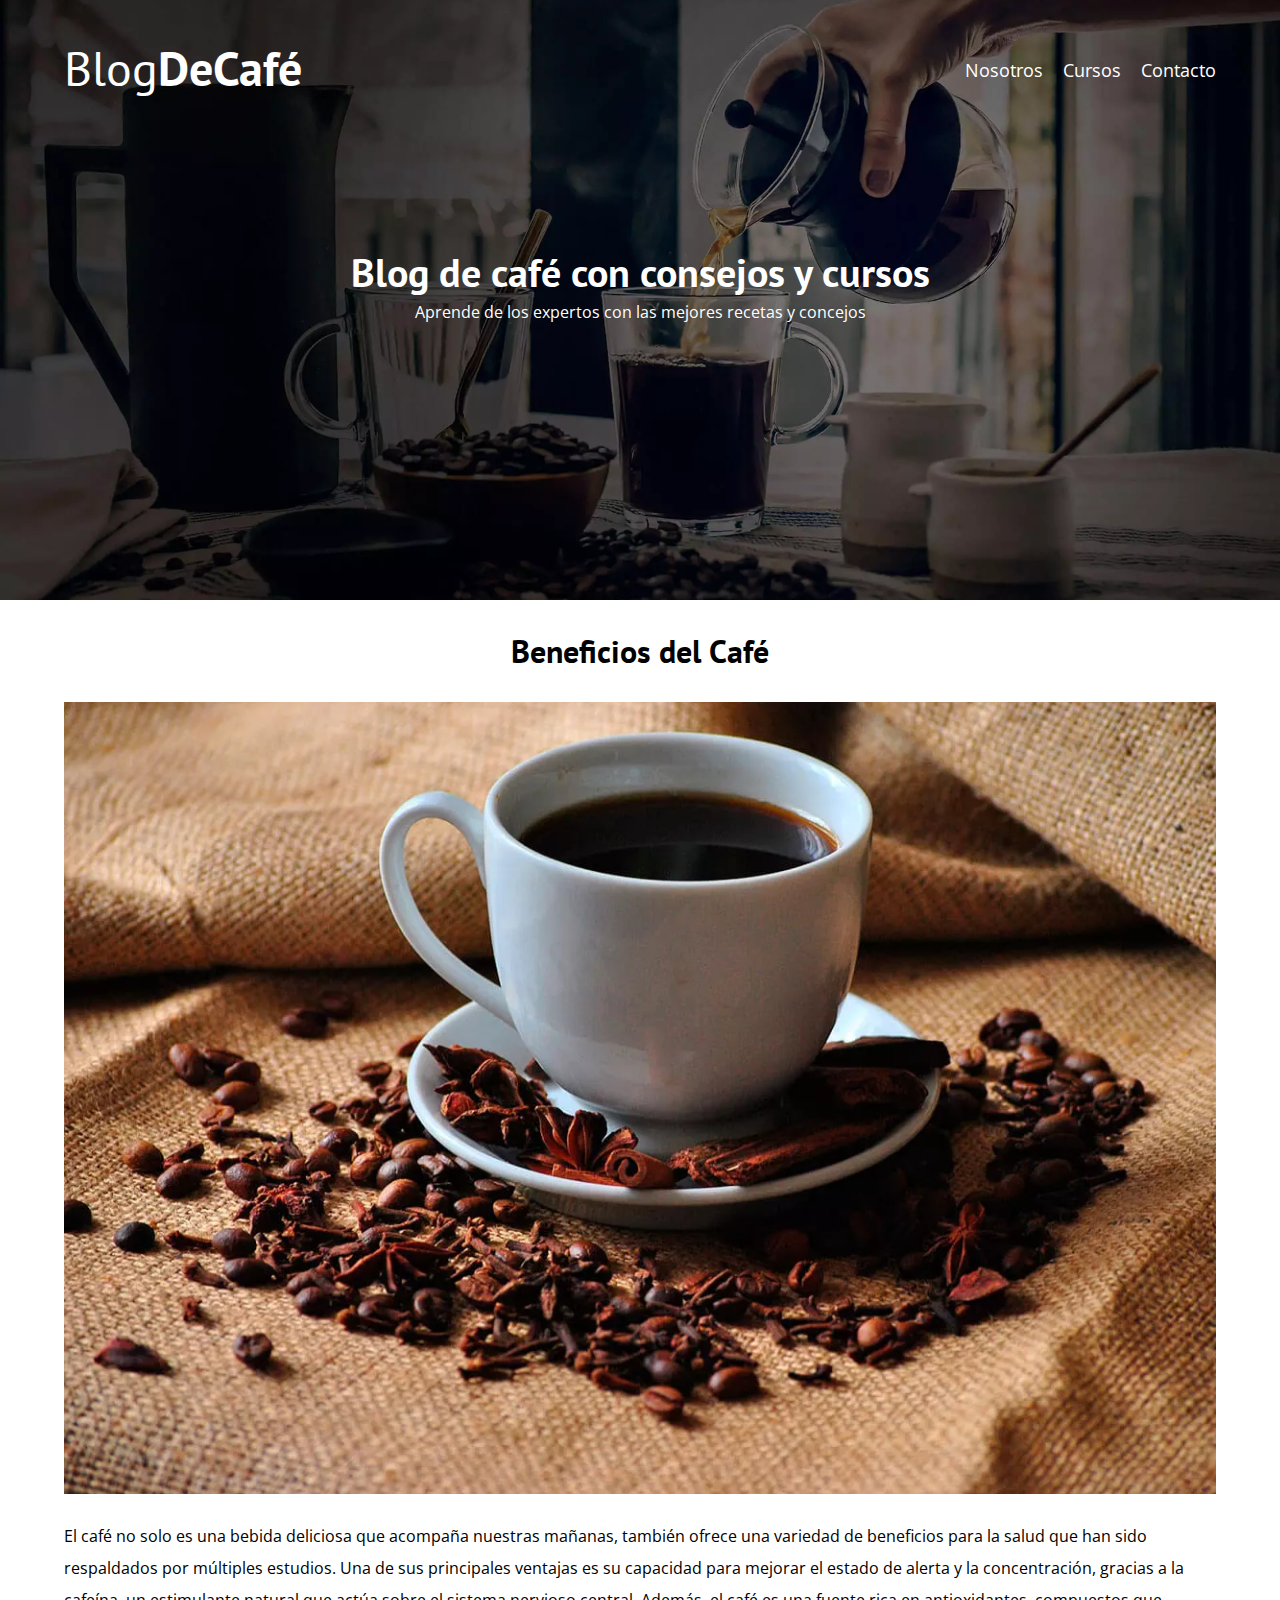
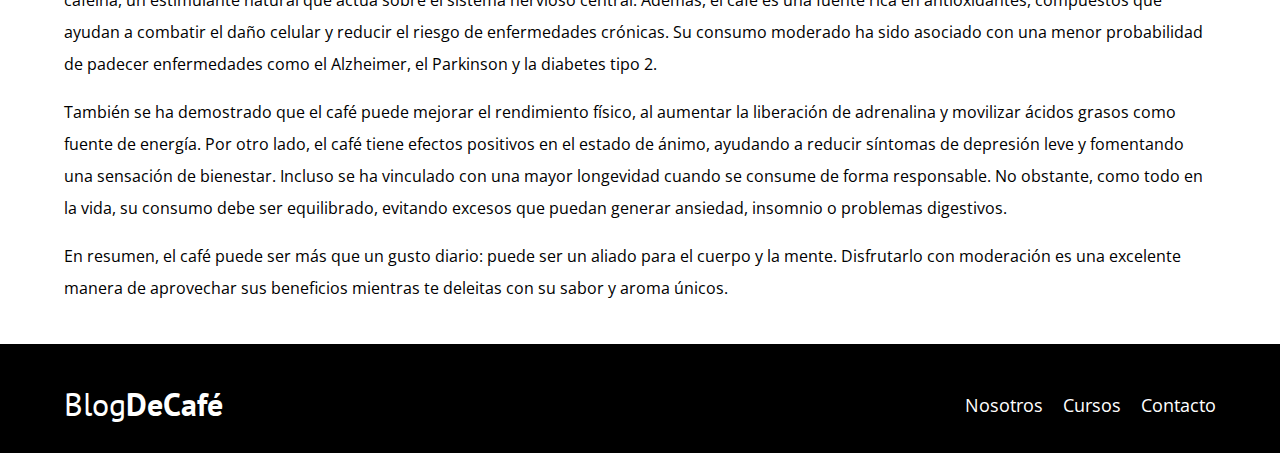
<file: entradaBlog3.html>
<!DOCTYPE html>
<html lang="es">
    <head>
        <meta charset="UTF-8">
        <meta name="viewport" content="width=device-width, initial-scale=1.0">
        <title>BlogDeCafe</title>
    
        <link rel="preconnect" href="https://fonts.googleapis.com">
        <link rel="preconnect" href="https://fonts.gstatic.com" crossorigin>
        <link href="https://fonts.googleapis.com/css2?family=Open+Sans:ital@0;1&family=PT+Sans:wght@400;700&display=swap" rel="stylesheet">
        <link rel="preconnect" href="https://fonts.googleapis.com">
        <link rel="preconnect" href="https://fonts.gstatic.com" crossorigin>
        <link href="https://fonts.googleapis.com/css2?family=Open+Sans:ital@0;1&family=PT+Sans:wght@400;700&display=swap" rel="stylesheet">
    
        <link rel="preload" href="/assets/styles/normalize.css" as="style">
        <link rel="stylesheet" href="/assets/styles/normalize.css">
        <link rel="preload" href="/assets/styles/styles.css" as="style">
        <link rel="stylesheet" href="/assets/styles/styles.css">
    
        <link rel="preload" href="assets/img/blog1.jpg" as="image">
    
    </head>
<body>
    
    <header class="header">

        <div class="contenedor">
            <div class="barra">
                <a href="index.html" class="logo">
                    <h1 class="logo__nombre no-margin centrar-texto">
                        Blog<span class="logo__bold">DeCafé</span>
                    </h1>
                </a>

                <nav class="navegacion">
                    <a href="nosotros.html" class="navegacion__enlace">
                        Nosotros
                    </a>
                    <a href="cursos.html" class="navegacion__enlace">
                        Cursos
                    </a>
                    <a href="contacto.html" class="navegacion__enlace">
                        Contacto
                    </a>
                </nav>

            </div>
        </div>


        <div class="header__texto">
            <h2 class="no-margin">Blog de café con consejos y cursos</h2>
            <p class="no-margin">Aprende de los expertos con las mejores recetas y concejos</p>
        </div>
    </header>


    <main class="contenedor">
        <h3 class="centrar-texto">
           Beneficios del Café
        </h3>
        <picture>
            <source loading="lazy"  srcset="/assets/img/blog3.webp" type="image/webp">
            <img loading="lazy" src="/assets/img/blog3.jpg" alt="Imagen blog de café">
        </picture>
    
        <p>
            El café no solo es una bebida deliciosa que acompaña nuestras mañanas, también ofrece una variedad de beneficios para la salud que han sido respaldados por múltiples estudios. Una de sus principales ventajas es su capacidad para mejorar el estado de alerta y la concentración, gracias a la cafeína, un estimulante natural que actúa sobre el sistema nervioso central. Además, el café es una fuente rica en antioxidantes, compuestos que ayudan a combatir el daño celular y reducir el riesgo de enfermedades crónicas. Su consumo moderado ha sido asociado con una menor probabilidad de padecer enfermedades como el Alzheimer, el Parkinson y la diabetes tipo 2.
        </p>

        <p>
            También se ha demostrado que el café puede mejorar el rendimiento físico, al aumentar la liberación de adrenalina y movilizar ácidos grasos como fuente de energía. Por otro lado, el café tiene efectos positivos en el estado de ánimo, ayudando a reducir síntomas de depresión leve y fomentando una sensación de bienestar. Incluso se ha vinculado con una mayor longevidad cuando se consume de forma responsable. No obstante, como todo en la vida, su consumo debe ser equilibrado, evitando excesos que puedan generar ansiedad, insomnio o problemas digestivos.
        </p>

        <p>
            En resumen, el café puede ser más que un gusto diario: puede ser un aliado para el cuerpo y la mente. Disfrutarlo con moderación es una excelente manera de aprovechar sus beneficios mientras te deleitas con su sabor y aroma únicos.
        </p>
        

    </main>


    <footer class="footer">
        <div class="contenedor">
            <div class="barra">
                <a href="index.html" class="logo">
                    <h3 class="logo__nombre no-margin centrar-texto">
                        Blog<span class="logo__bold">DeCafé</span>
                    </h3>
                </a>
    
                <nav class="navegacion">
                    <a href="nosotros.html" class="navegacion__enlace">
                        Nosotros
                    </a>
                    <a href="cursos.html" class="navegacion__enlace">
                        Cursos
                    </a>
                    <a href="contacto.html" class="navegacion__enlace">
                        Contacto
                    </a>
                </nav>
    
            </div>    
        </div>

    </footer>
    <script src="js/modernizr.js"></script>
</body>
</html>
</file>
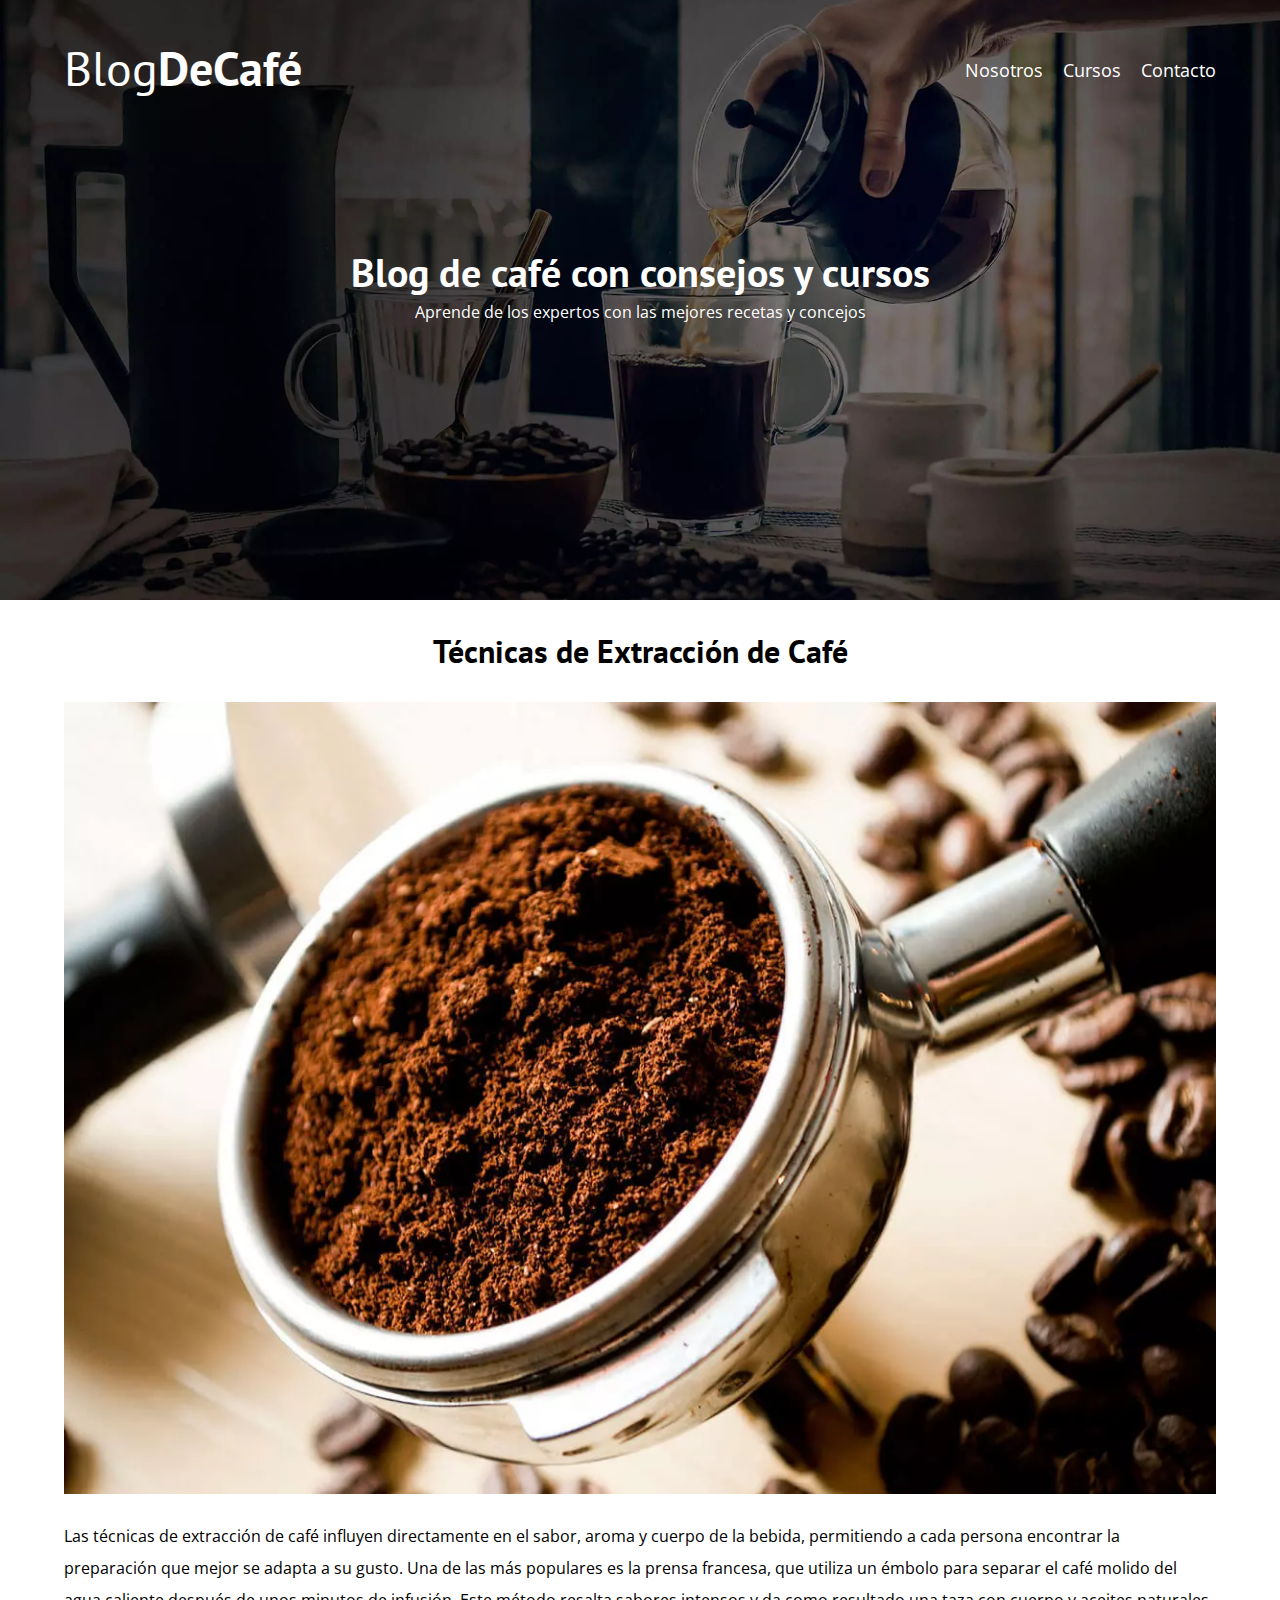
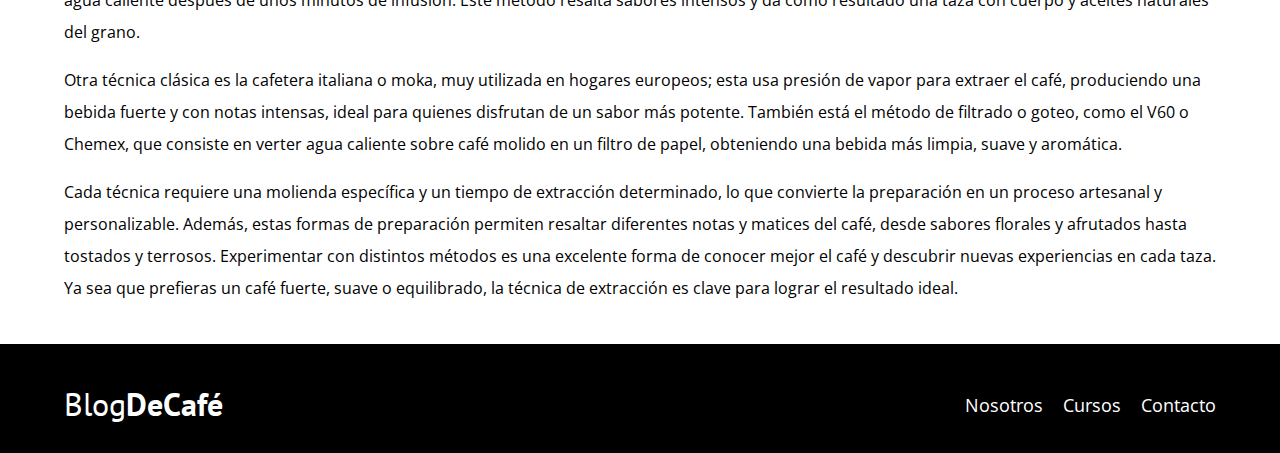
<file: entradaBlog4.html>
<!DOCTYPE html>
<html lang="es">
    <head>
        <meta charset="UTF-8">
        <meta name="viewport" content="width=device-width, initial-scale=1.0">
        <title>BlogDeCafe</title>
    
        <link rel="preconnect" href="https://fonts.googleapis.com">
        <link rel="preconnect" href="https://fonts.gstatic.com" crossorigin>
        <link href="https://fonts.googleapis.com/css2?family=Open+Sans:ital@0;1&family=PT+Sans:wght@400;700&display=swap" rel="stylesheet">
        <link rel="preconnect" href="https://fonts.googleapis.com">
        <link rel="preconnect" href="https://fonts.gstatic.com" crossorigin>
        <link href="https://fonts.googleapis.com/css2?family=Open+Sans:ital@0;1&family=PT+Sans:wght@400;700&display=swap" rel="stylesheet">
    
        <link rel="preload" href="/assets/styles/normalize.css" as="style">
        <link rel="stylesheet" href="/assets/styles/normalize.css">
        <link rel="preload" href="/assets/styles/styles.css" as="style">
        <link rel="stylesheet" href="/assets/styles/styles.css">
    
        <link rel="preload" href="assets/img/blog1.jpg" as="image">
    
    </head>
<body>
    
    <header class="header">

        <div class="contenedor">
            <div class="barra">
                <a href="index.html" class="logo">
                    <h1 class="logo__nombre no-margin centrar-texto">
                        Blog<span class="logo__bold">DeCafé</span>
                    </h1>
                </a>

                <nav class="navegacion">
                    <a href="nosotros.html" class="navegacion__enlace">
                        Nosotros
                    </a>
                    <a href="cursos.html" class="navegacion__enlace">
                        Cursos
                    </a>
                    <a href="contacto.html" class="navegacion__enlace">
                        Contacto
                    </a>
                </nav>

            </div>
        </div>


        <div class="header__texto">
            <h2 class="no-margin">Blog de café con consejos y cursos</h2>
            <p class="no-margin">Aprende de los expertos con las mejores recetas y concejos</p>
        </div>
    </header>

    <main class="contenedor">
        <h3 class="centrar-texto">
            Técnicas de Extracción de Café
        </h3>
        <picture>
            <source loading="lazy"  srcset="/assets/img/blog1.webp" type="image/webp">
            <img loading="lazy" src="/assets/img/blog1.jpg" alt="Imagen blog de café">
        </picture>
        <p>
            Las técnicas de extracción de café influyen directamente en el sabor, aroma y cuerpo de la bebida, permitiendo a cada persona encontrar la preparación que mejor se adapta a su gusto. Una de las más populares es la prensa francesa, que utiliza un émbolo para separar el café molido del agua caliente después de unos minutos de infusión. Este método resalta sabores intensos y da como resultado una taza con cuerpo y aceites naturales del grano.
        </p>

        <p>
            Otra técnica clásica es la cafetera italiana o moka, muy utilizada en hogares europeos; esta usa presión de vapor para extraer el café, produciendo una bebida fuerte y con notas intensas, ideal para quienes disfrutan de un sabor más potente. También está el método de filtrado o goteo, como el V60 o Chemex, que consiste en verter agua caliente sobre café molido en un filtro de papel, obteniendo una bebida más limpia, suave y aromática.
        </p>

        <p>
            Cada técnica requiere una molienda específica y un tiempo de extracción determinado, lo que convierte la preparación en un proceso artesanal y personalizable. Además, estas formas de preparación permiten resaltar diferentes notas y matices del café, desde sabores florales y afrutados hasta tostados y terrosos. Experimentar con distintos métodos es una excelente forma de conocer mejor el café y descubrir nuevas experiencias en cada taza. Ya sea que prefieras un café fuerte, suave o equilibrado, la técnica de extracción es clave para lograr el resultado ideal.
        </p>
        

    </main>


    <footer class="footer">
        <div class="contenedor">
            <div class="barra">
                <a href="index.html" class="logo">
                    <h3 class="logo__nombre no-margin centrar-texto">
                        Blog<span class="logo__bold">DeCafé</span>
                    </h3>
                </a>
    
                <nav class="navegacion">
                    <a href="nosotros.html" class="navegacion__enlace">
                        Nosotros
                    </a>
                    <a href="cursos.html" class="navegacion__enlace">
                        Cursos
                    </a>
                    <a href="contacto.html" class="navegacion__enlace">
                        Contacto
                    </a>
                </nav>
    
            </div>    
        </div>

    </footer>
    <script src="js/modernizr.js"></script>
</body>
</html>
</file>
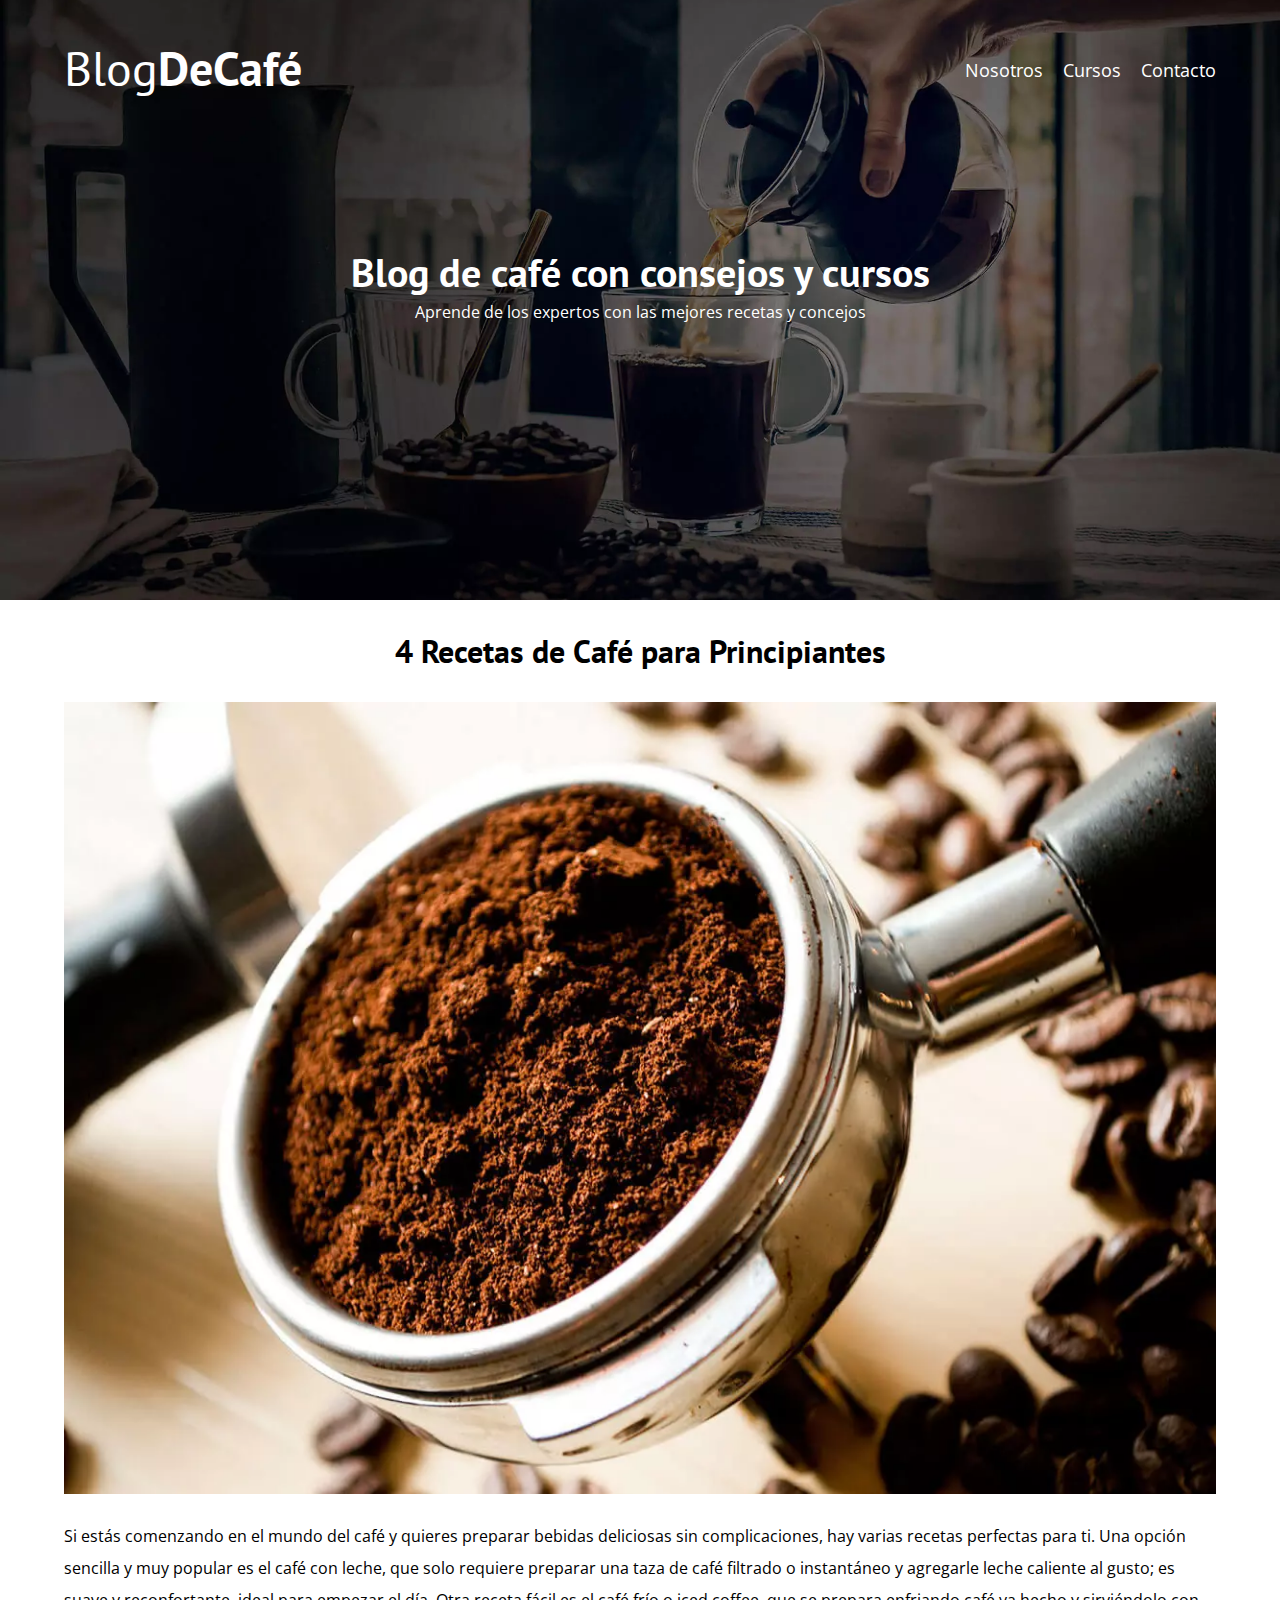
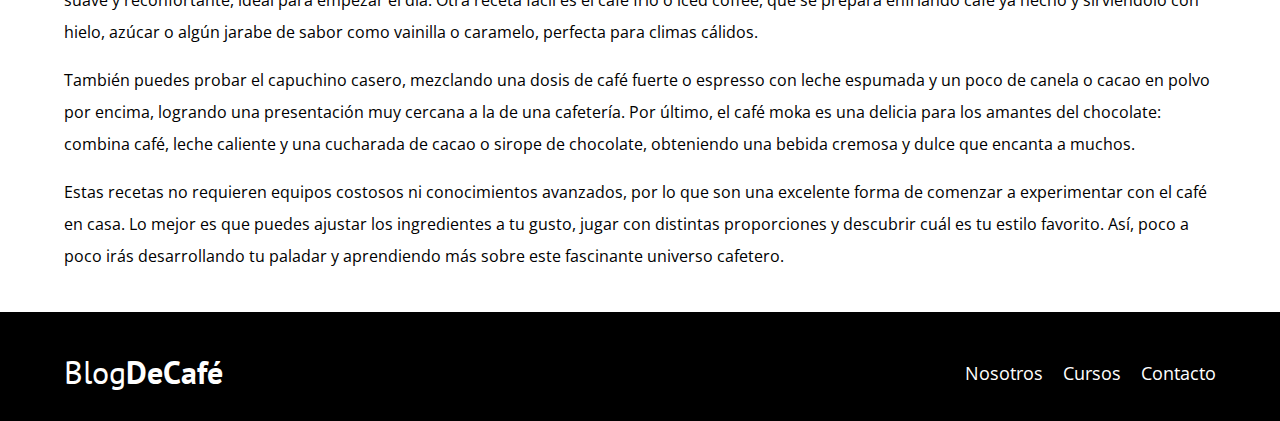
<file: entradaBlog5.html>
<!DOCTYPE html>
<html lang="es">
    <head>
        <meta charset="UTF-8">
        <meta name="viewport" content="width=device-width, initial-scale=1.0">
        <title>BlogDeCafe</title>
    
        <link rel="preconnect" href="https://fonts.googleapis.com">
        <link rel="preconnect" href="https://fonts.gstatic.com" crossorigin>
        <link href="https://fonts.googleapis.com/css2?family=Open+Sans:ital@0;1&family=PT+Sans:wght@400;700&display=swap" rel="stylesheet">
        <link rel="preconnect" href="https://fonts.googleapis.com">
        <link rel="preconnect" href="https://fonts.gstatic.com" crossorigin>
        <link href="https://fonts.googleapis.com/css2?family=Open+Sans:ital@0;1&family=PT+Sans:wght@400;700&display=swap" rel="stylesheet">
    
        <link rel="preload" href="/assets/styles/normalize.css" as="style">
        <link rel="stylesheet" href="/assets/styles/normalize.css">
        <link rel="preload" href="/assets/styles/styles.css" as="style">
        <link rel="stylesheet" href="/assets/styles/styles.css">
    
        <link rel="preload" href="assets/img/blog1.jpg" as="image">
    
    </head>
<body>
    
    <header class="header">

        <div class="contenedor">
            <div class="barra">
                <a href="index.html" class="logo">
                    <h1 class="logo__nombre no-margin centrar-texto">
                        Blog<span class="logo__bold">DeCafé</span>
                    </h1>
                </a>

                <nav class="navegacion">
                    <a href="nosotros.html" class="navegacion__enlace">
                        Nosotros
                    </a>
                    <a href="cursos.html" class="navegacion__enlace">
                        Cursos
                    </a>
                    <a href="contacto.html" class="navegacion__enlace">
                        Contacto
                    </a>
                </nav>

            </div>
        </div>


        <div class="header__texto">
            <h2 class="no-margin">Blog de café con consejos y cursos</h2>
            <p class="no-margin">Aprende de los expertos con las mejores recetas y concejos</p>
        </div>
    </header>

    <main class="contenedor">
        <h3 class="centrar-texto">
            4 Recetas de Café para Principiantes
        </h3>
        <picture>
            <source loading="lazy"  srcset="/assets/img/blog1.webp" type="image/webp">
            <img loading="lazy" src="/assets/img/blog1.jpg" alt="Imagen blog de café">
        </picture>
        <p>
            Si estás comenzando en el mundo del café y quieres preparar bebidas deliciosas sin complicaciones, hay varias recetas perfectas para ti. Una opción sencilla y muy popular es el café con leche, que solo requiere preparar una taza de café filtrado o instantáneo y agregarle leche caliente al gusto; es suave y reconfortante, ideal para empezar el día. Otra receta fácil es el café frío o iced coffee, que se prepara enfriando café ya hecho y sirviéndolo con hielo, azúcar o algún jarabe de sabor como vainilla o caramelo, perfecta para climas cálidos.
        </p>

        <p>
            También puedes probar el capuchino casero, mezclando una dosis de café fuerte o espresso con leche espumada y un poco de canela o cacao en polvo por encima, logrando una presentación muy cercana a la de una cafetería. Por último, el café moka es una delicia para los amantes del chocolate: combina café, leche caliente y una cucharada de cacao o sirope de chocolate, obteniendo una bebida cremosa y dulce que encanta a muchos.
        </p>

        <p>
            Estas recetas no requieren equipos costosos ni conocimientos avanzados, por lo que son una excelente forma de comenzar a experimentar con el café en casa. Lo mejor es que puedes ajustar los ingredientes a tu gusto, jugar con distintas proporciones y descubrir cuál es tu estilo favorito. Así, poco a poco irás desarrollando tu paladar y aprendiendo más sobre este fascinante universo cafetero.
        </p>
        

    </main>


    <footer class="footer">
        <div class="contenedor">
            <div class="barra">
                <a href="index.html" class="logo">
                    <h3 class="logo__nombre no-margin centrar-texto">
                        Blog<span class="logo__bold">DeCafé</span>
                    </h3>
                </a>
    
                <nav class="navegacion">
                    <a href="nosotros.html" class="navegacion__enlace">
                        Nosotros
                    </a>
                    <a href="cursos.html" class="navegacion__enlace">
                        Cursos
                    </a>
                    <a href="contacto.html" class="navegacion__enlace">
                        Contacto
                    </a>
                </nav>
    
            </div>    
        </div>

    </footer>
    <script src="js/modernizr.js"></script>
</body>
</html>
</file>
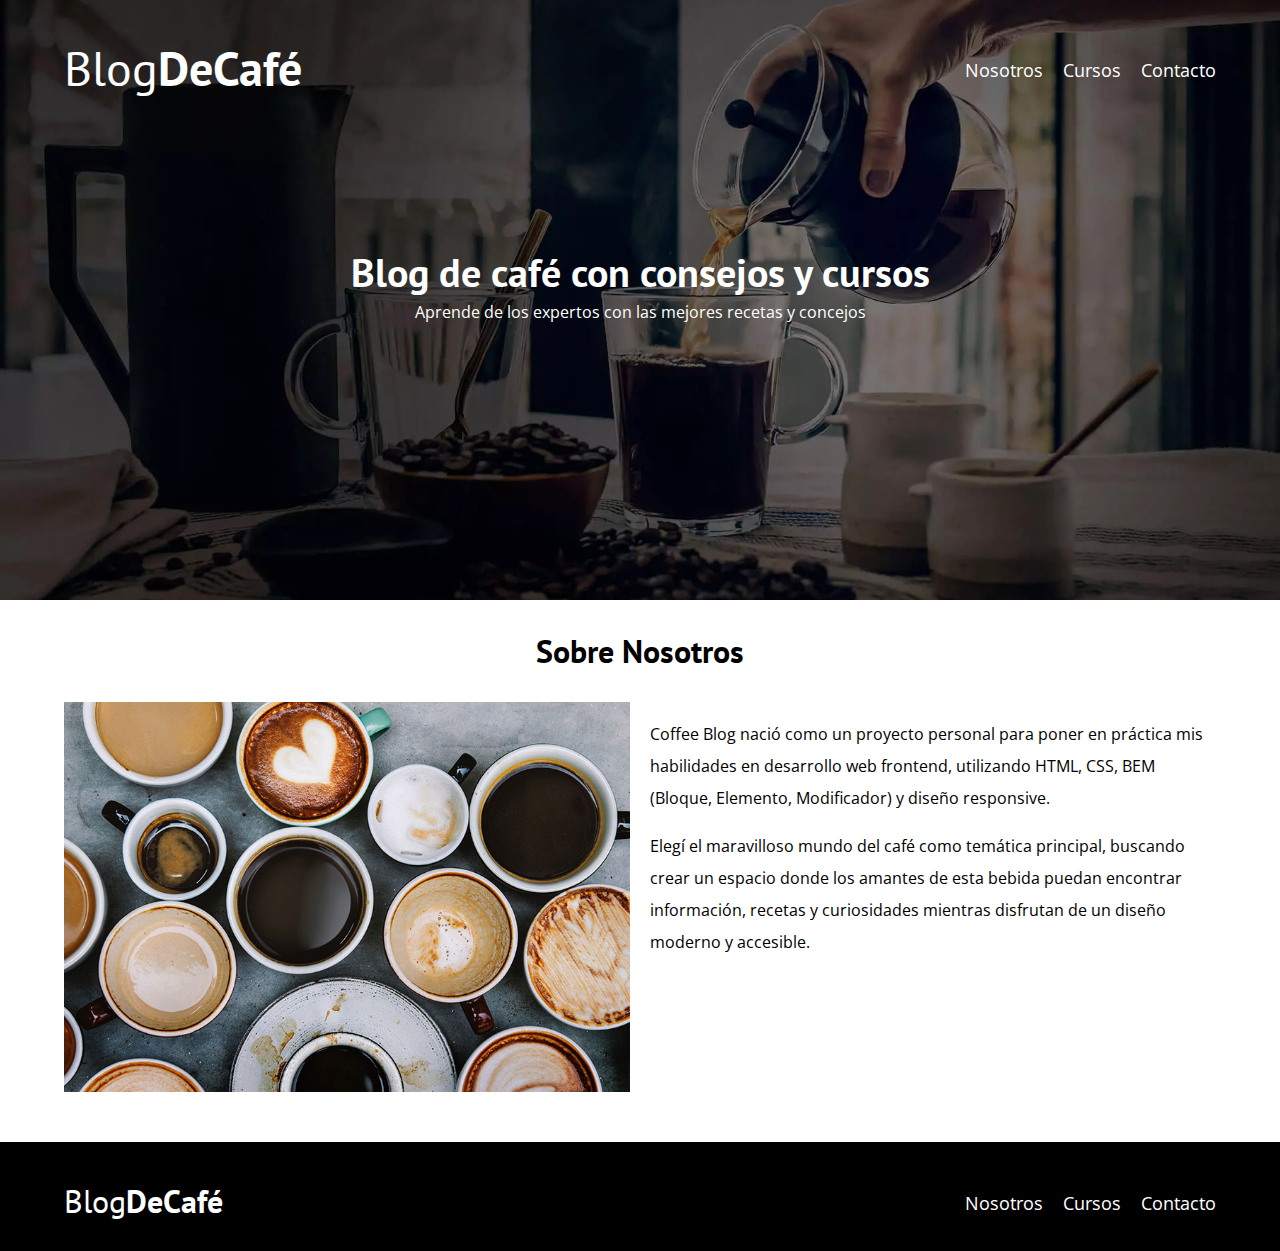
<file: nosotros.html>
<!DOCTYPE html>
<html lang="es">
    <head>
        <meta charset="UTF-8">
        <meta name="viewport" content="width=device-width, initial-scale=1.0">
        <title>BlogDeCafe</title>
    
        <link rel="preconnect" href="https://fonts.googleapis.com">
        <link rel="preconnect" href="https://fonts.gstatic.com" crossorigin>
        <link href="https://fonts.googleapis.com/css2?family=Open+Sans:ital@0;1&family=PT+Sans:wght@400;700&display=swap" rel="stylesheet">
        <link rel="preconnect" href="https://fonts.googleapis.com">
        <link rel="preconnect" href="https://fonts.gstatic.com" crossorigin>
        <link href="https://fonts.googleapis.com/css2?family=Open+Sans:ital@0;1&family=PT+Sans:wght@400;700&display=swap" rel="stylesheet">
    
        <link rel="preload" href="/assets/styles/normalize.css" as="style">
        <link rel="stylesheet" href="/assets/styles/normalize.css">
        <link rel="preload" href="/assets/styles/styles.css" as="style">
        <link rel="stylesheet" href="/assets/styles/styles.css">
    
        <link rel="preload" href="assets/img/blog1.jpg" as="image">
    
    </head>
<body>
    
    <header class="header">

        <div class="contenedor">
            <div class="barra">
                <a href="index.html" class="logo">
                    <h1 class="logo__nombre no-margin centrar-texto">
                        Blog<span class="logo__bold">DeCafé</span>
                    </h1>
                </a>

                <nav class="navegacion">
                    <a href="nosotros.html" class="navegacion__enlace">
                        Nosotros
                    </a>
                    <a href="cursos.html" class="navegacion__enlace">
                        Cursos
                    </a>
                    <a href="contacto.html" class="navegacion__enlace">
                        Contacto
                    </a>
                </nav>

            </div>
        </div>


        <div class="header__texto">
            <h2 class="no-margin">Blog de café con consejos y cursos</h2>
            <p class="no-margin">Aprende de los expertos con las mejores recetas y concejos</p>
        </div>
    </header>


    <main class="contenedor">
        <h3 class="centrar-texto">
            Sobre Nosotros
        </h3>

        <div class="sobre-nosotros">
            <div class="sobre-nosotros__imagen">
                <img src="/assets/img/nosotros.jpg" alt="Nosotros">
            </div>

            <div class="sobre-nosotros__texto">
                <p>
                    Coffee Blog nació como un proyecto personal para poner en práctica mis habilidades en desarrollo web frontend, utilizando HTML, CSS, BEM (Bloque, Elemento, Modificador) y diseño responsive.
                </p>
                <p>
                    Elegí el maravilloso mundo del café como temática principal, buscando crear un espacio donde los amantes de esta bebida puedan encontrar información, recetas y curiosidades mientras disfrutan de un diseño moderno y accesible.  
                </p>
            </div>

        </div>

    </main>


    <footer class="footer">
        <div class="contenedor">
            <div class="barra">
                <a href="index.html" class="logo">
                    <h3 class="logo__nombre no-margin centrar-texto">
                        Blog<span class="logo__bold">DeCafé</span>
                    </h3>
                </a>
    
                <nav class="navegacion">
                    <a href="nosotros.html" class="navegacion__enlace">
                        Nosotros
                    </a>
                    <a href="cursos.html" class="navegacion__enlace">
                        Cursos
                    </a>
                    <a href="contacto.html" class="navegacion__enlace">
                        Contacto
                    </a>
                </nav>
    
            </div>    
        </div>

    </footer>
    <script src="js/modernizr.js"></script>
</body>
</html>
</file>
<file: assets/styles/styles.css>
:root{
    --fuenteHeading: 'PT Sans', sans-serif;
    --fuenteParrafos: 'Open Sans', sans-serif;

    --primario: #784D3C;
    --gris: #e1e1;
    --blanco: #ffffff;
    --negro: #000000;

}

html{
    box-sizing: border-box;
    font-size: 62.5%; /*1rem=10px*/
}

*, *:before, *:after {
    box-sizing: inherit;
}

body{
    font-family: var(--fuenteParrafos);
    font-size: 1.6rem;
    line-height: 2;
}

/*globales*/
.contenedor{
    width: min(90%, 120rem);
    margin: 0 auto;
}

a{
    text-decoration: none;
}

h1,h2,h3,h4{
    font-family: var(--fuenteHeading);
    line-height: 1.2;
}

h1{
    font-size: 4.8rem;
}

h2{
    font-size: 4rem;
}

h3{
    font-size: 3.2rem;
}

h4{
    font-size: 2.8rem;
}

img{
    max-width: 100%;
}

/*utilidades*/
.no-margin{
    margin: 0;
}

.no-padding{
    padding: 0;
}

.centrar-texto{
    text-align: center;
}

.webp .header{
    background-image: url("/assets/img/banner.webp");
}
.no-webp .header{
    background-image: url("/assets/img/banner.jpg");
}
.header{
    
    height: 60rem;
    background-size: cover;
    background-repeat: no-repeat;
    background-position: center center;
}

.header__texto{
    color: var(--blanco);
    text-align: center;
    margin-top: 5rem;
}

@media (min-width: 768px){
      .header__texto{
        margin-top: 15rem;
      }
}

.barra{
    padding-top: 4rem;
}

@media (min-width: 768px){
    .barra{
        display: flex;
        justify-content: space-between;
        align-items: center;
    }

    
}

.logo{
    color: var(--blanco);
    
}

.logo__nombre{
    font-weight: normal;
}

.logo__bold{
    font-weight: bold;
}

@media (min-width: 768px){
      .navegacion{
        display: flex;
        gap: 2rem;
      }
}

.navegacion__enlace{
    display: block;
    text-align: center;
    font-size: 1.8rem;
    color: var(--blanco);
    padding-top: .3rem;
}

@media (min-width: 768px){
      .contenido-principal{
        display: grid;
        grid-template-columns: 2fr 1fr;
        column-gap: 4rem;
      }
}
.entrada{

    border-bottom: 1px solid var(--gris);
    margin-bottom: 2rem;
}

.entrada:last-of-type{
    border: none;
    margin-bottom: 0;
}

.boton{
   
    display: block;
    font-family: var(--fuenteHeading);
    color: var(--blanco);
    text-align: center;
    padding: 1rem 3rem;
    font-size: 1.8rem;
    text-transform: uppercase;
    font-weight: bold;
    margin-bottom: 2rem;
    border: none;
}

.boton:hover{
    cursor: pointer;
}

@media (min-width: 768px){
      .boton{
        display: inline-block;
      }
}

.boton--primario{
    background-color: var(--negro);
}

.boton--secundario{
    background-color: var(--primario);
}

.cursos{
    list-style: none;
}

.widget-curso{
    border-bottom: 1px solid var(--gris);
    margin-bottom: 2rem;
}

.widget-curso:last-of-type{
    border: none;
    margin-bottom: 0;
}

.widget-curso__label,
.curso__label{
    font-family: var(--fuenteHeading);
    font-weight: bold;
}

.widget-curso__info,
.curso__info{
    font-weight: 400;
}

.widget-curso__label,
.widget-curso__info,
.curso__label,
.curso__info{
    font-size: 2rem;
}

.footer{
    background-color: var(--negro);
    padding-bottom: 3rem;
    margin-top: 4rem;
}

/*sobre nosotros*/
@media (min-width: 768px){
      .sobre-nosotros{
        display: grid;
        grid-template-columns: repeat(2,1fr);
        column-gap: 2rem;
      }
}


/*cursos*/
.curso{
    padding: 3rem 0;
    border-bottom: 1px solid var(--gris);
}

.cursos:last-of-type{
    border: none;

}

@media (min-width: 768px){
    .curso{
        display: grid;
        grid-template-columns: 1fr 2fr;
        column-gap: 2rem;
    }
      
}


/*contacto*/
.contacto-bg{
    background-image: url("/assets/img/contacto.jpg");
    height: 40rem;
    background-size: cover;
    background-repeat: no-repeat;
}

.formulario{
    background-color: var(--blanco);
    margin: -5rem auto 0 auto;
    width: 95%;
    padding: 5rem;
}

.campo{
    display: flex;
    margin-bottom: 2rem;
}

.campo__label{
    flex: 0 0 9rem;
    text-align: right;
    padding-right: 2rem;
}

.campo__field{
    flex: 1;
    border: 1px solid var(--gris);
}

.campo__field--texarea{
    height: 20rem;
}
</file>
